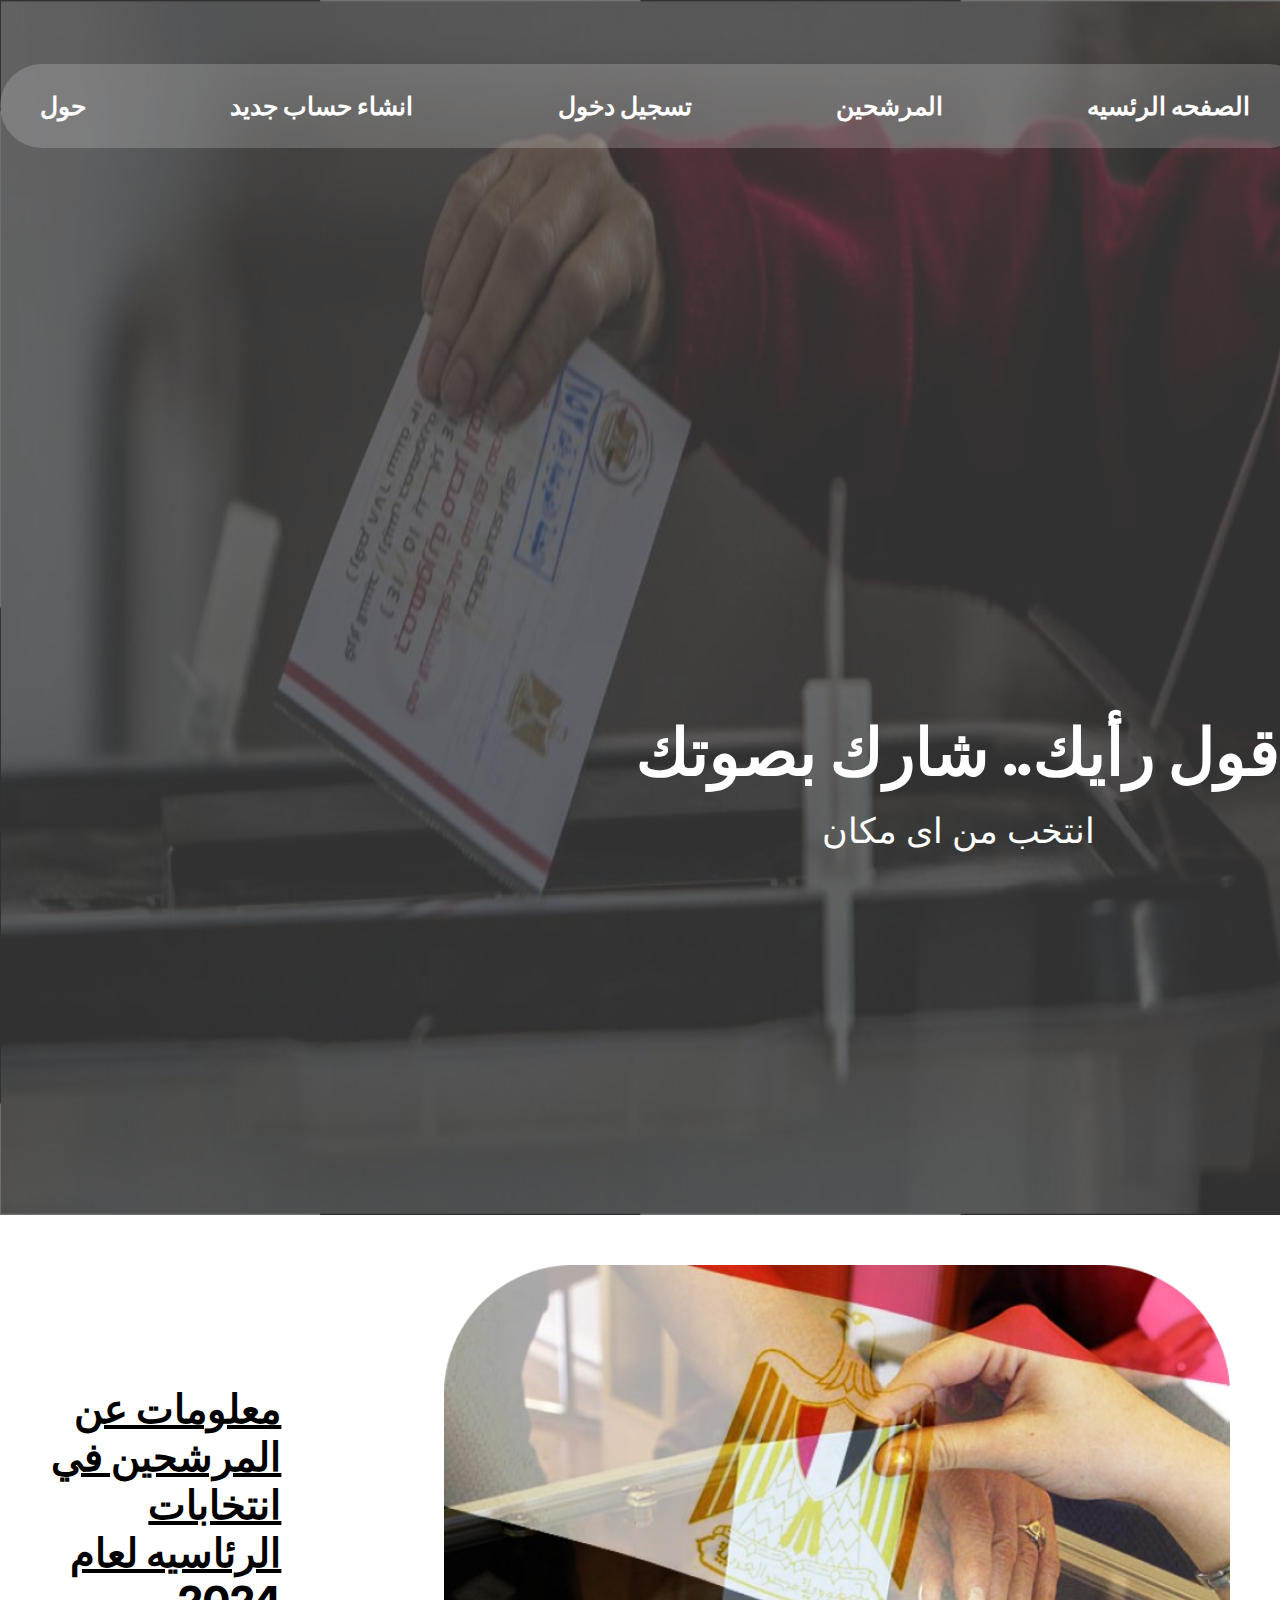
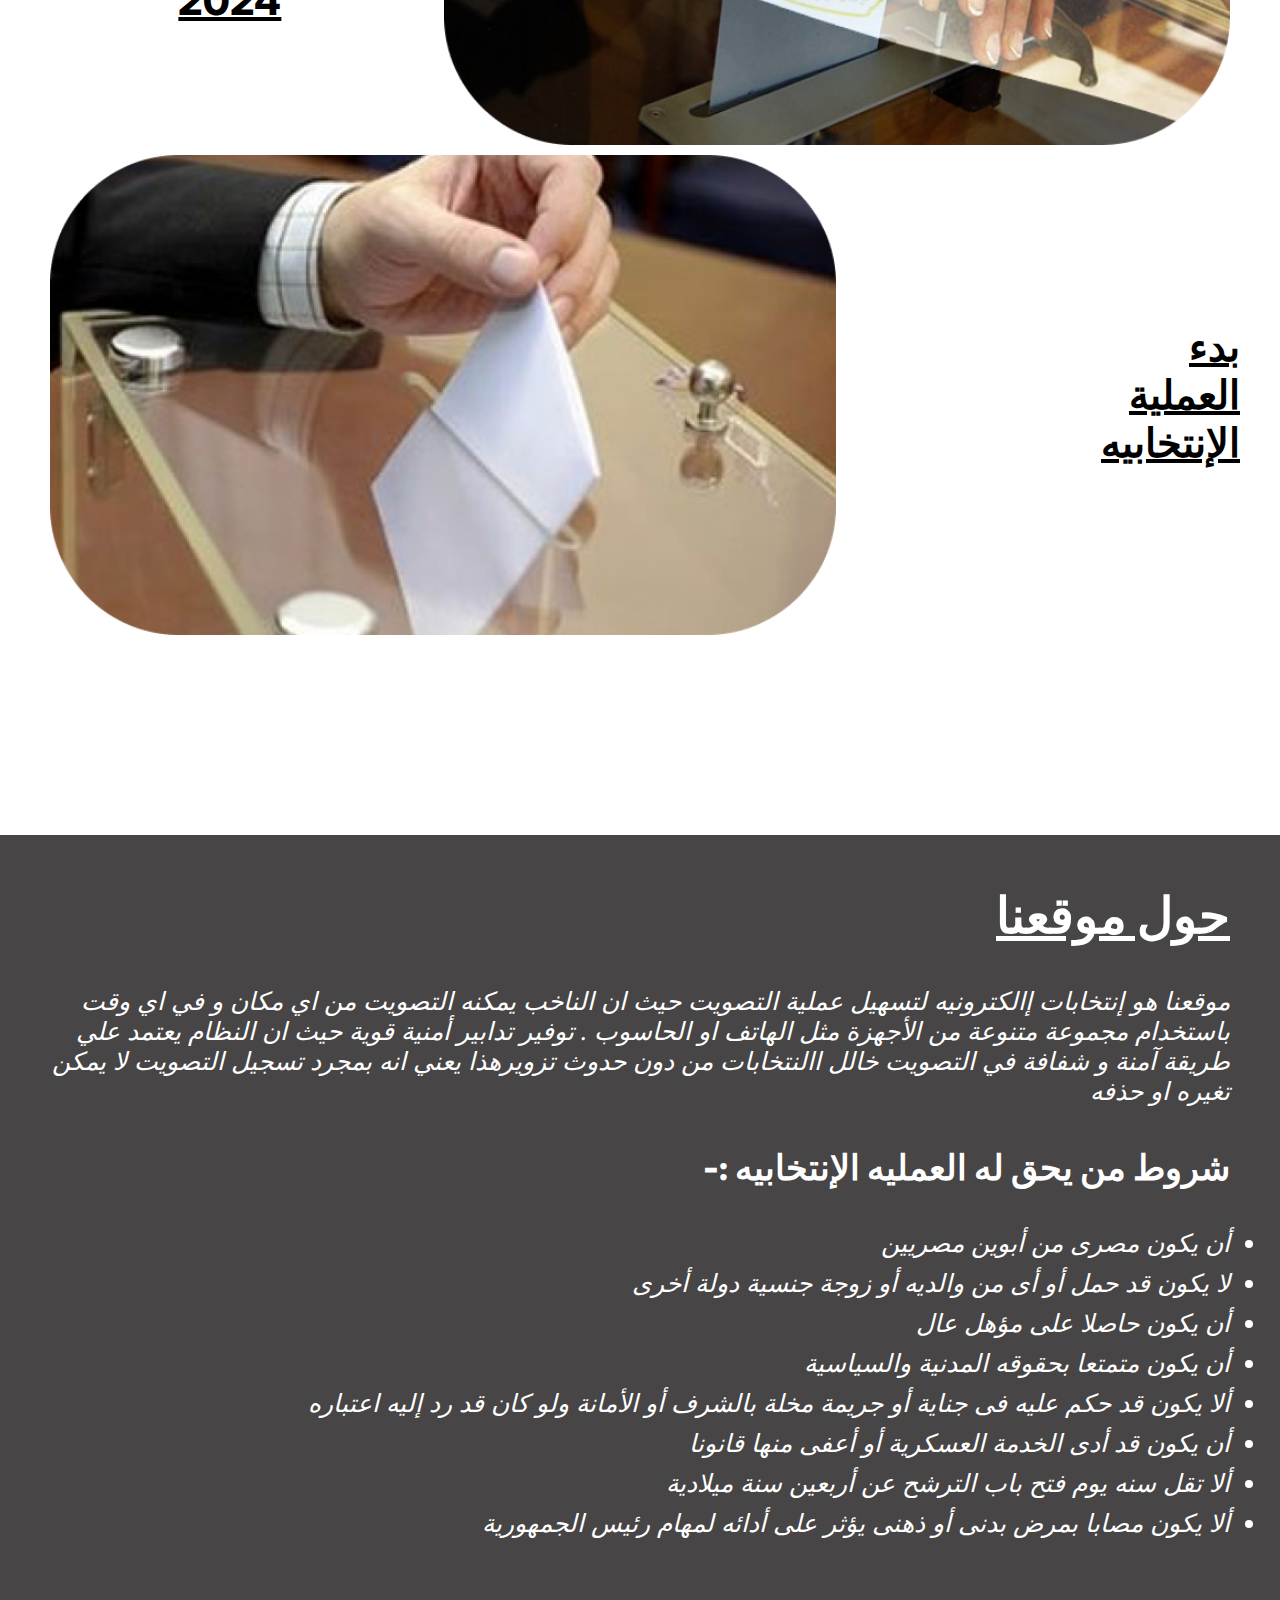
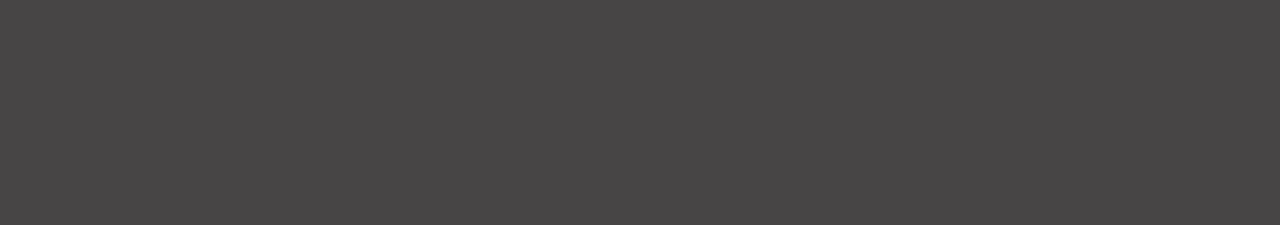
<file: index.html>
<!DOCTYPE html>
<html lang="en">

<head>
    <meta charset="UTF-8">
    <meta name="viewport" content="width=device-width, initial-scale=1.0">
    <title>Main page</title>
    <!-- icon page -->
    <link rel="icon" href="./imgs/iconEgy.png">
    <!-- style sheet  -->
    <link rel="stylesheet" href="./css folder/main.css">
    <!-- google font  -->
    <link rel="preconnect" href="https://fonts.googleapis.com">
    <link rel="preconnect" href="https://fonts.gstatic.com" crossorigin>
    <link href="https://fonts.googleapis.com/css2?family=Inter:wght@100..900&display=swap" rel="stylesheet">
    <!-- font awesome -->
    <link rel="stylesheet" href="https://cdnjs.cloudflare.com/ajax/libs/font-awesome/6.5.1/css/all.min.css"
        integrity="sha512-DTOQO9RWCH3ppGqcWaEA1BIZOC6xxalwEsw9c2QQeAIftl+Vegovlnee1c9QX4TctnWMn13TZye+giMm8e2LwA=="
        crossorigin="anonymous" referrerpolicy="no-referrer" />
</head>

<body>
    <div class="container">
        <i class="fa-solid fa-bars menu" style="top:20px; right:-20px;"></i>
        <div class="content">
            <div class="header">
                <ul>
                    <li><a href="#fotter">حول</a></li>
                    <li><a href="./createAcc.html">انشاء حساب جديد</a></li>
                                <li><a href="./login.html">تسجيل دخول</a></li>
                    <li><a href="#info">المرشحين</a></li>
                    <li><a href="#">الصفحه الرئسيه</a></li>
                </ul>
            </div>
            <div class="text">
                <h1> قول رأيك.. شارك بصوتك</h1>
                <p>انتخب من اى مكان </p>
            </div>
        </div>
    </div>
    <div class="container2" id="info">
        <div class="content2">
            <div class="half1">
                <a href="./info.html">معلومات عن المرشحين في انتخابات الرئاسيه لعام 2024</a>
                <img src="./imgs/half1.png" alt="">
            </div>
            <div class="half2">
                <img src="./imgs/half2.png" alt="">
                <a href="./election.html">بدء العملية الإنتخابيه </a>
            </div>
        </div>
    </div>
    <div class="container3" id="fotter">
        <div class="text1">
            <h1>حول موقعنا</h1>
            <p>موقعنا هو إنتخابات إالكترونيه لتسهيل عملية التصويت حيث ان الناخب يمكنه التصويت من اي مكان و في اي وقت باستخدام مجموعة متنوعة من الأجهزة  مثل الهاتف او الحاسوب .
                توفير تدابير أمنية قوية حيث ان النظام يعتمد علي طريقة آمنة و شفافة في التصويت خالل االنتخابات من دون حدوث تزويرهذا يعني انه بمجرد تسجيل التصويت لا يمكن تغيره او حذفه  </p>
            </div>
            <div class="text2">
                <h1> شروط من يحق له العمليه الإنتخابيه :-</h1>
                <ul>
                    <li>أن يكون مصرى من أبوين مصريين</li>
                    <li>لا يكون قد حمل أو أى من والديه أو زوجة جنسية دولة أخرى</li>
                    <li> أن يكون حاصلا على مؤهل عال</li>
                    <li>أن يكون متمتعا بحقوقه المدنية والسياسية</li>
                    <li>ألا يكون قد حكم عليه فى جناية أو جريمة مخلة بالشرف أو الأمانة ولو كان قد رد إليه اعتباره</li>
                    <li> أن يكون قد أدى الخدمة العسكرية أو أعفى منها قانونا</li>
                    <li> ألا تقل سنه يوم فتح باب الترشح عن أربعين سنة ميلادية</li>
                    <li> ألا يكون مصابا بمرض بدنى أو ذهنى يؤثر على أدائه لمهام رئيس الجمهورية</li>
                </ul>
            </div>
    </div>
    <script src="./js folder/main.js"></script>
</body>

</html>
</file>
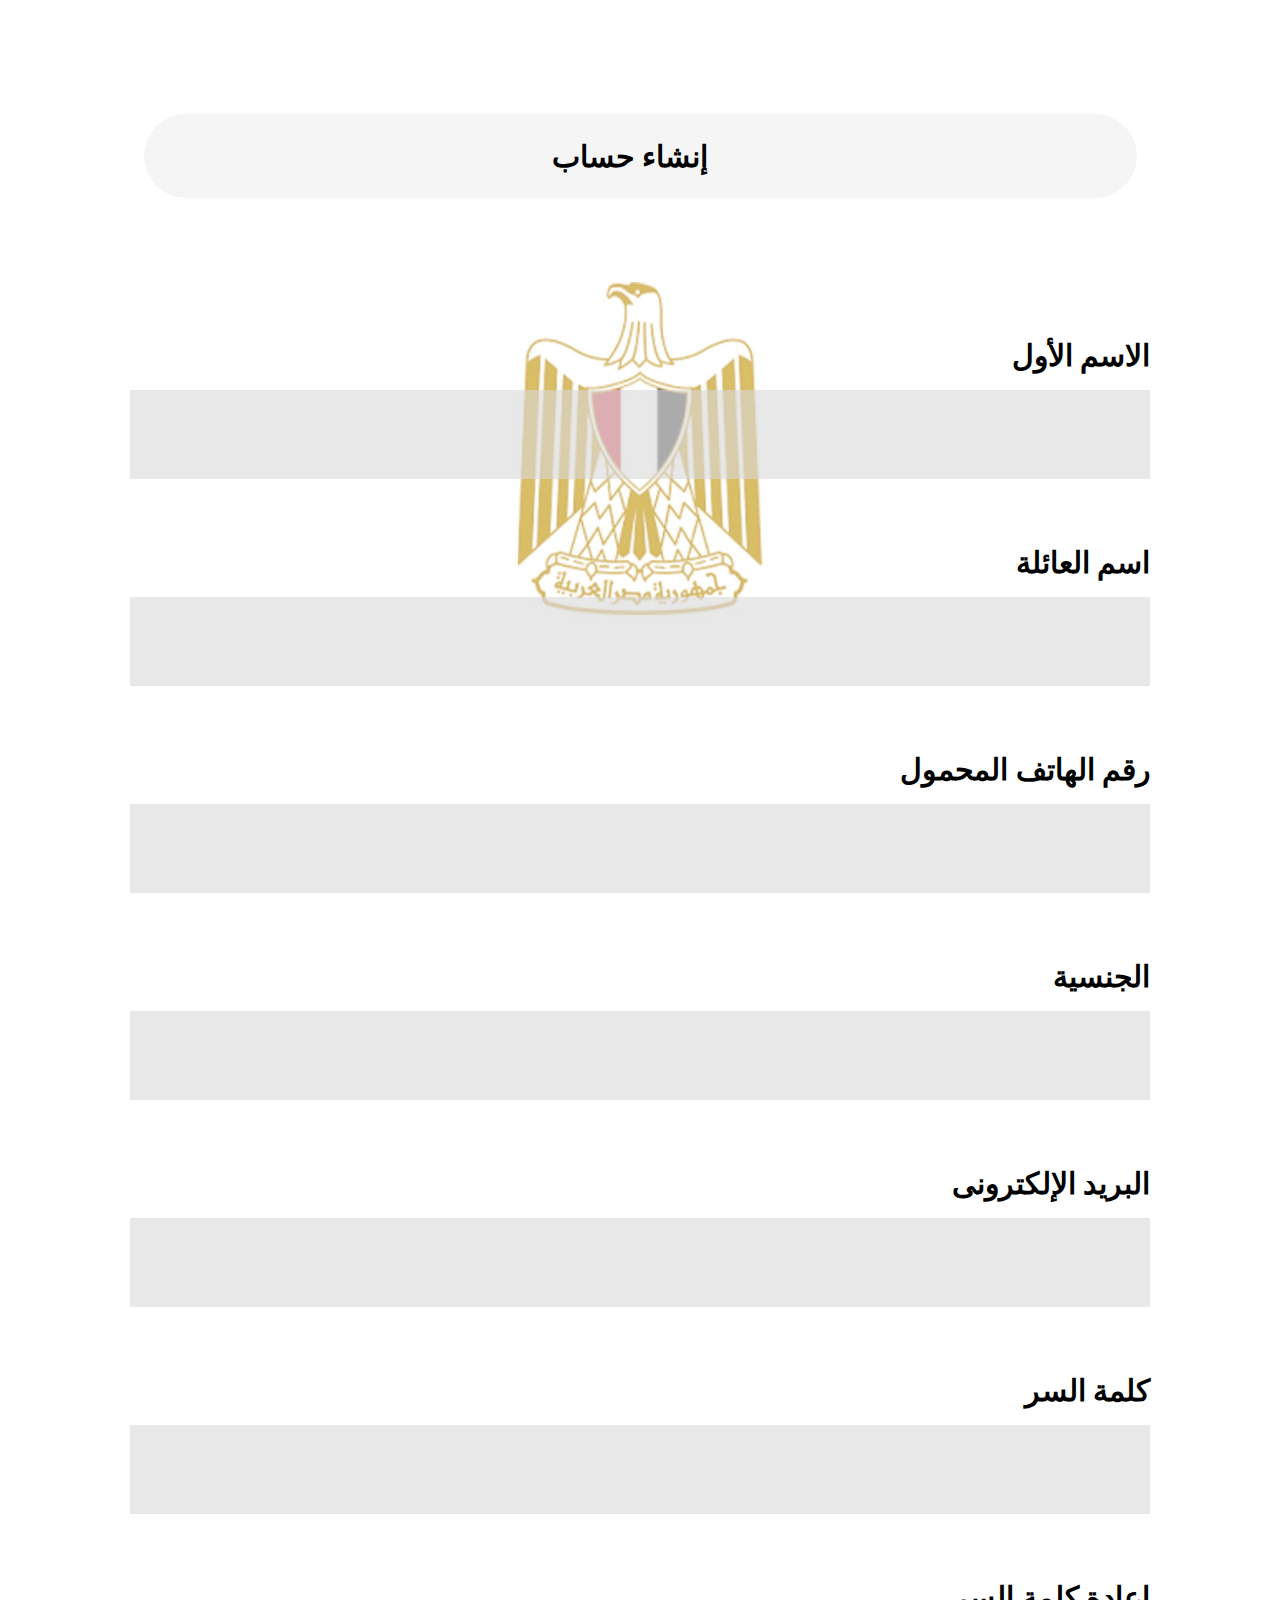
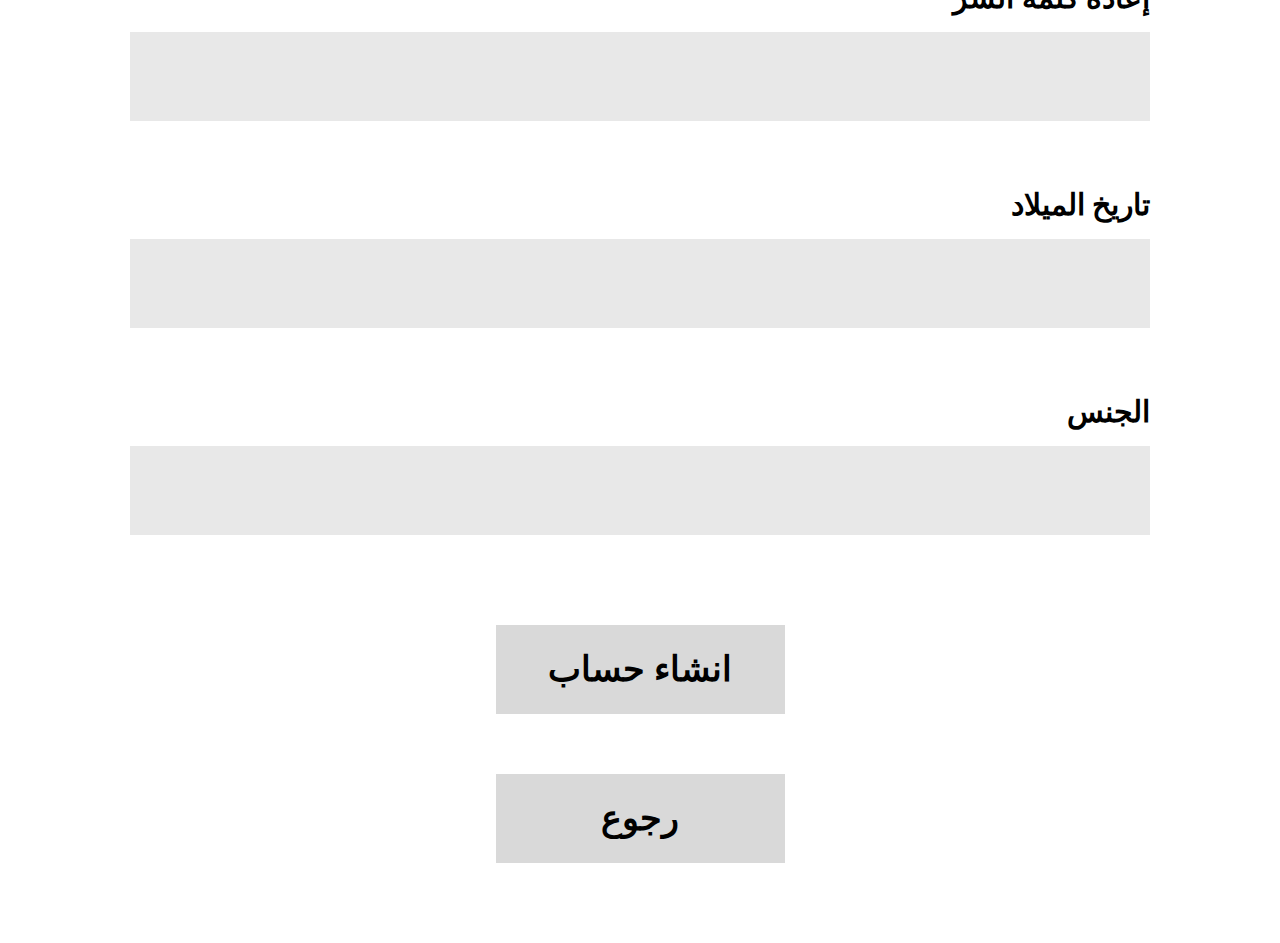
<file: createAcc.html>
<!DOCTYPE html>
<html lang="en">
<head>
    <meta charset="UTF-8">
    <meta name="viewport" content="width=device-width, initial-scale=1.0">
    <title>create account</title>
    <link rel="stylesheet" href="./css folder/createAcc.css">
</head>
<body>
    <div class="container">
        <div class="main-text">    
            <h1>إنشاء حساب</h1>
        </div>
        <form action="/dashboard" method="post">
            <div class="frist-name input ">
                <label>الاسم الأول </label>
                <input type="text">
            </div>
            <div class="family-name input">
                <label>اسم العائلة</label>
                <input type="text" required>
            </div>
            <div class="phone-number input">
                <label>رقم الهاتف المحمول</label>
                <input type="text" required>
            </div>
            <div class="gender1 input">
                <label>الجنسية</label>
                <input type="text" required>
            </div>
            <div class="email input">
                <label>البريد الإلكترونى </label>
                <input type="email" required>
            </div>
            <div class="password input">
                <label>كلمة السر</label>
                <input type="text" required>
            </div>
            <div class="password-repeat input">
                <label>إعادة كلمة السر</label>
                <input type="password" required>
            </div>
            <div class="DOB input">
                <label> تاريخ الميلاد </label>
                <input type="text" required>
            </div>
            <div class="gender2 input">
                <label> الجنس </label>
                <input type="text "required>
            </div>
            <div class="create-acc">
                <button class="back create"><a href="./login.html">انشاء حساب</a></button>
                <button class="back"><a href="./index.html">رجوع</a></button>
            </div>
        </form>
        <div>
        </div>
        </div>
        <script src="./js folder/create.js"></script>
</body>
</html>
</file>
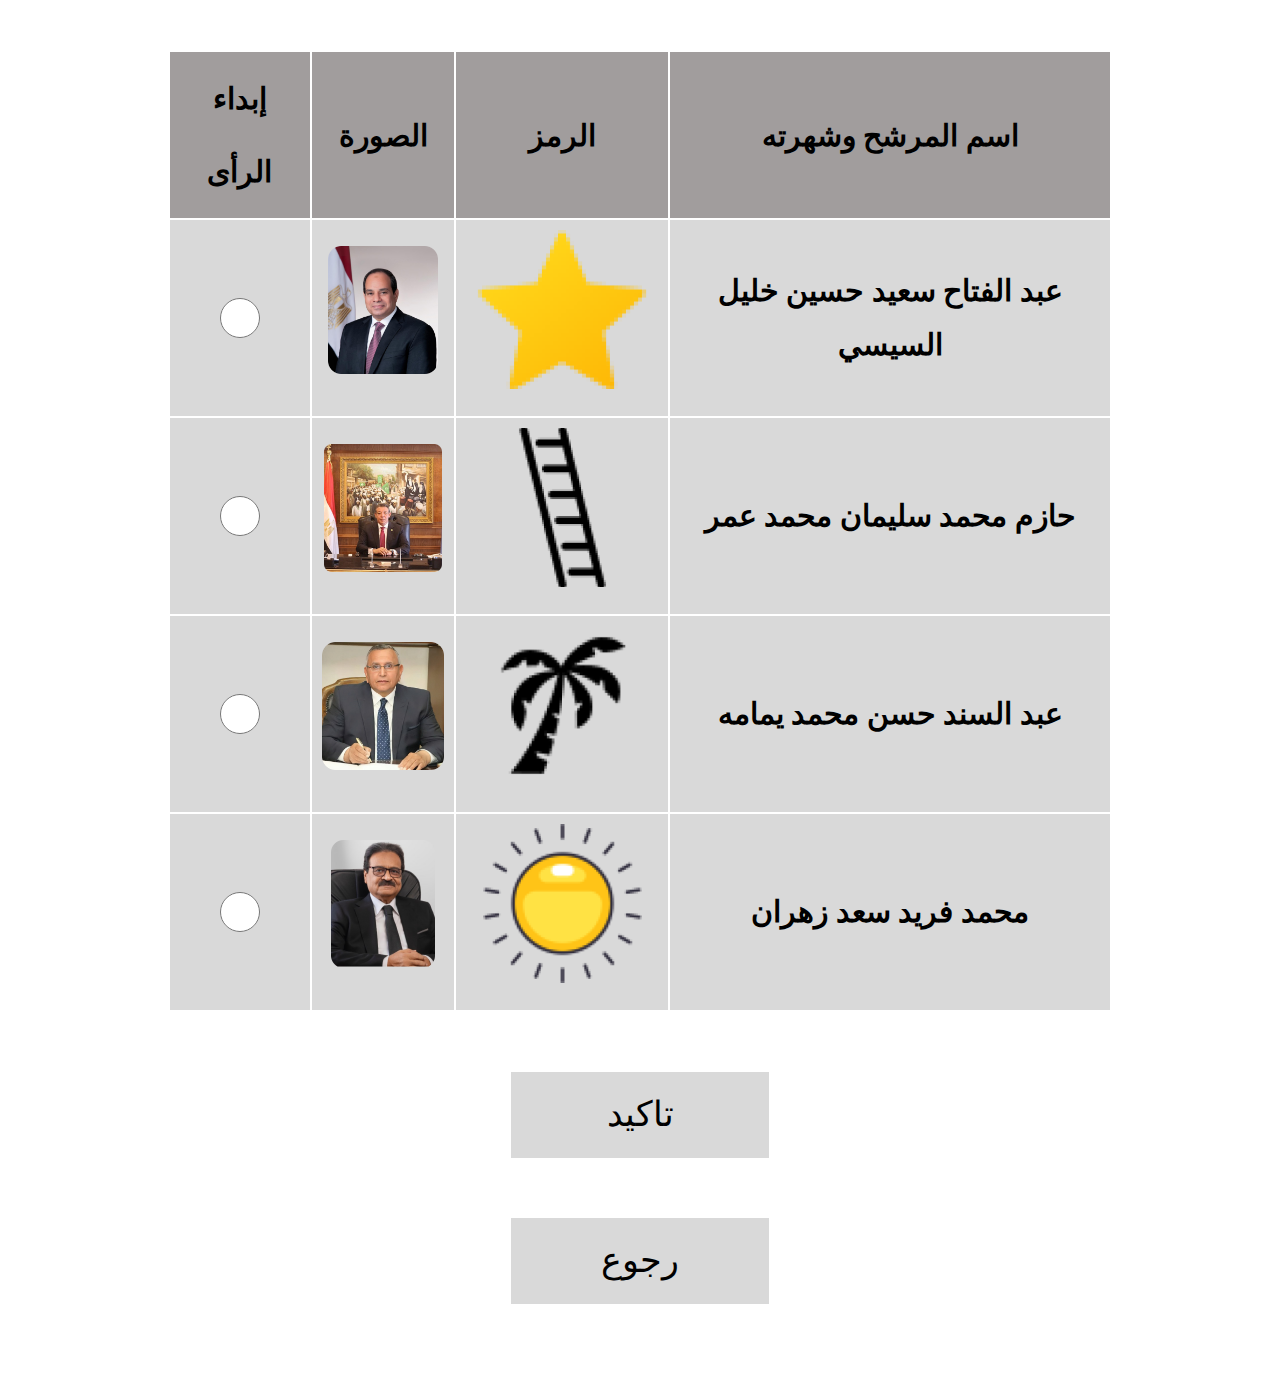
<file: election.html>
<!DOCTYPE html>
<html lang="en">
<head>
    <meta charset="UTF-8">
    <meta name="viewport" content="width=device-width, initial-scale=1.0">
    <title>Election</title>
    <link rel="stylesheet" href="./css folder/election.css">    
        <!-- font awesome -->
        <link rel="stylesheet" href="https://cdnjs.cloudflare.com/ajax/libs/font-awesome/6.5.1/css/all.min.css"
        integrity="sha512-DTOQO9RWCH3ppGqcWaEA1BIZOC6xxalwEsw9c2QQeAIftl+Vegovlnee1c9QX4TctnWMn13TZye+giMm8e2LwA=="
        crossorigin="anonymous" referrerpolicy="no-referrer" />
</head>
<body>
    <div class="container">
        <table>
            <thead>
                <tr>
                <td>إبداء الرأى</td>
                <td class="show">الصورة</td>
                <td class="show">الرمز</td>
                <td>اسم المرشح وشهرته </td>
            </tr>
        </thead>
        <tbody>
            <tr>
                <td><input type="radio" name="a" class="a1" value="1" ></td>
                <td class="show"><img src="./imgs/sisi2.png" alt="" class="preson"></td>
                <td class="show"><img src="./imgs/star.png" alt="" class="icon"></td>
                <td>عبد الفتاح سعيد حسين خليل السيسي</td>
            </tr>
            <tr>
                <td><input type="radio" name="a" class="a2" value="2" ></td>
                <td class="show"><img src="./imgs/hazem2.png" alt="" class="preson"></td>
                <td class="show"><img src="./imgs/stair.png" alt=""class="icon"></td>
                <td>حازم  محمد سليمان محمد عمر</td>
            </tr>
            <tr>
                <td><input type="radio" name="a" class="a3" value="3"></td>
                <td class="show"><img src="./imgs/yamama.png" alt="" class="preson"></td>
                <td class="show"><img src="./imgs/palm.png" alt=""class="icon"></td>
                <td> عبد السند حسن محمد يمامه</td>
            </tr>
            <tr>
                <td><input type="radio" name="a" class="a4" value="4"></td>
                <td class="show"><img src="./imgs/mohamed.png" alt="" class="preson"></td>
                <td class="show"><img src="./imgs/sun.png" alt="" class="icon"></td>
                <td> محمد فريد سعد زهران</td>
            </tr>
        </tbody>
    </table>
    <!-- <div class="create-acc1" id="confirm">
        <button><a href="./sendMassege.html">تاكيد</a></button>
     </div> -->
     <div class="create-acc" >
        <button class="back create" id="create"><a id ="send" href="/sendMassege.html" >تاكيد</a></button>
        <button class="back"><a href="./index.html">رجوع</a></button>
    </div>
    <div >
    </div>
</div>
<script src="./js folder/chechbox.js"></script>
</body>
</html>
</file>
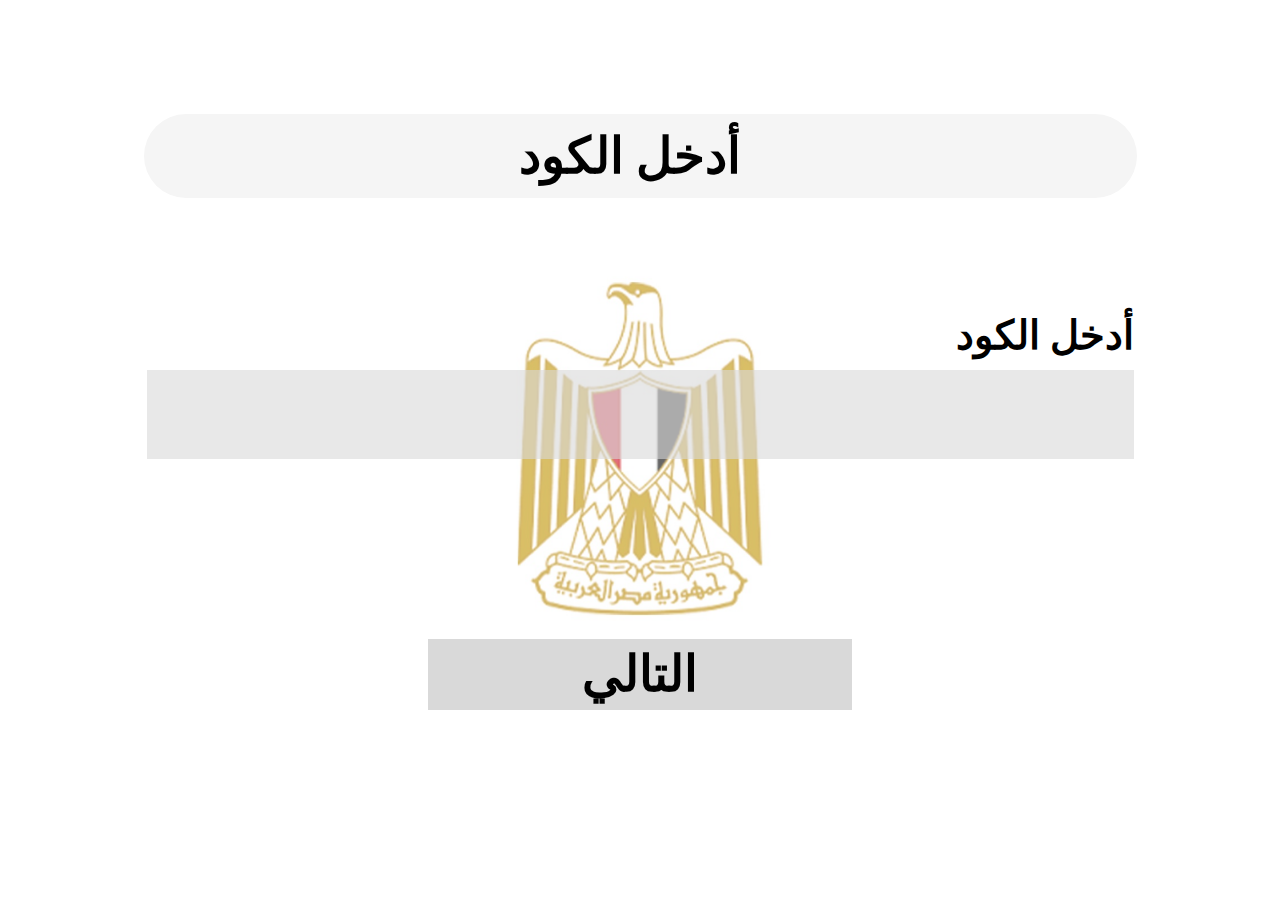
<file: getCode.html>
<!DOCTYPE html>
<html lang="en">
<head>
    <meta charset="UTF-8">
    <meta name="viewport" content="width=device-width, initial-scale=1.0">
    <title>get phone number</title>
    <link rel="stylesheet" href="./css folder/getPhoneNumber.css">
</head>
<body>
    <div class="container">
        <div class="main-text">    
            <h1> أدخل الكود</h1>
        </div>
        <form action="">
            <div class="phone-number input">
                <label>  أدخل الكود</label>
                <input type="text"required>
            </div>
            <div class="login-btn">
                <button><a href="./newPassword.html"> التالي</a></button>
            </div>
        </form>
    </div>
</body>
</html>
</file>
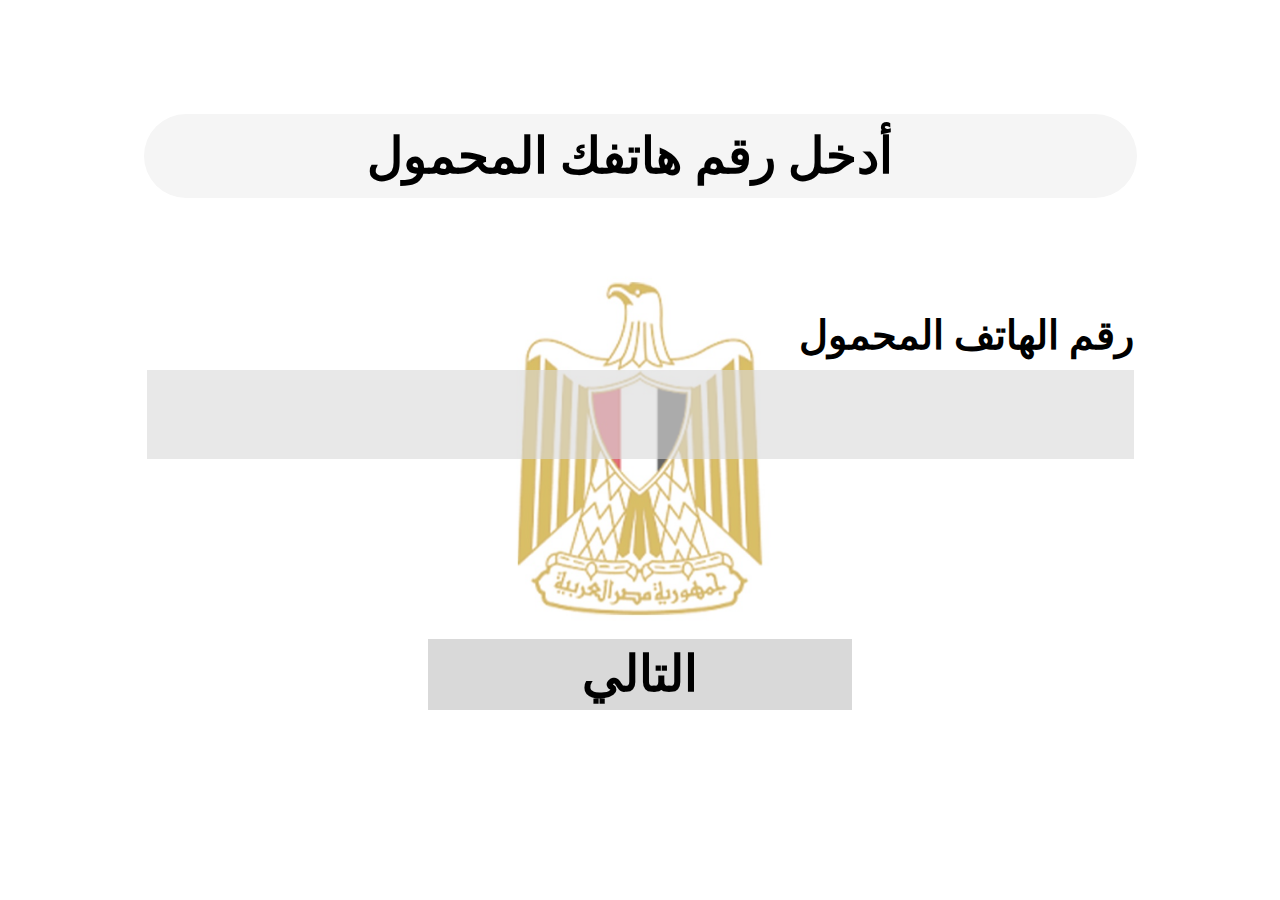
<file: getPhoneNumber.html>
<!DOCTYPE html>
<html lang="en">
<head>
    <meta charset="UTF-8">
    <meta name="viewport" content="width=device-width, initial-scale=1.0">
    <title>get phone number</title>
    <link rel="stylesheet" href="./css folder/getPhoneNumber.css">
</head>
<body>
    <div class="container">
        <div class="main-text">    
            <h1>أدخل رقم هاتفك المحمول</h1>
        </div>
        <form action="">
            <div class="phone-number input">
                <label>رقم الهاتف المحمول</label>
                <input type="text" required>
            </div>
            <div class="login-btn">
                <button><a href="./getCode.html"> التالي</a></button>
            </div>
        </form>
    </div>
</body>
</html>
</file>
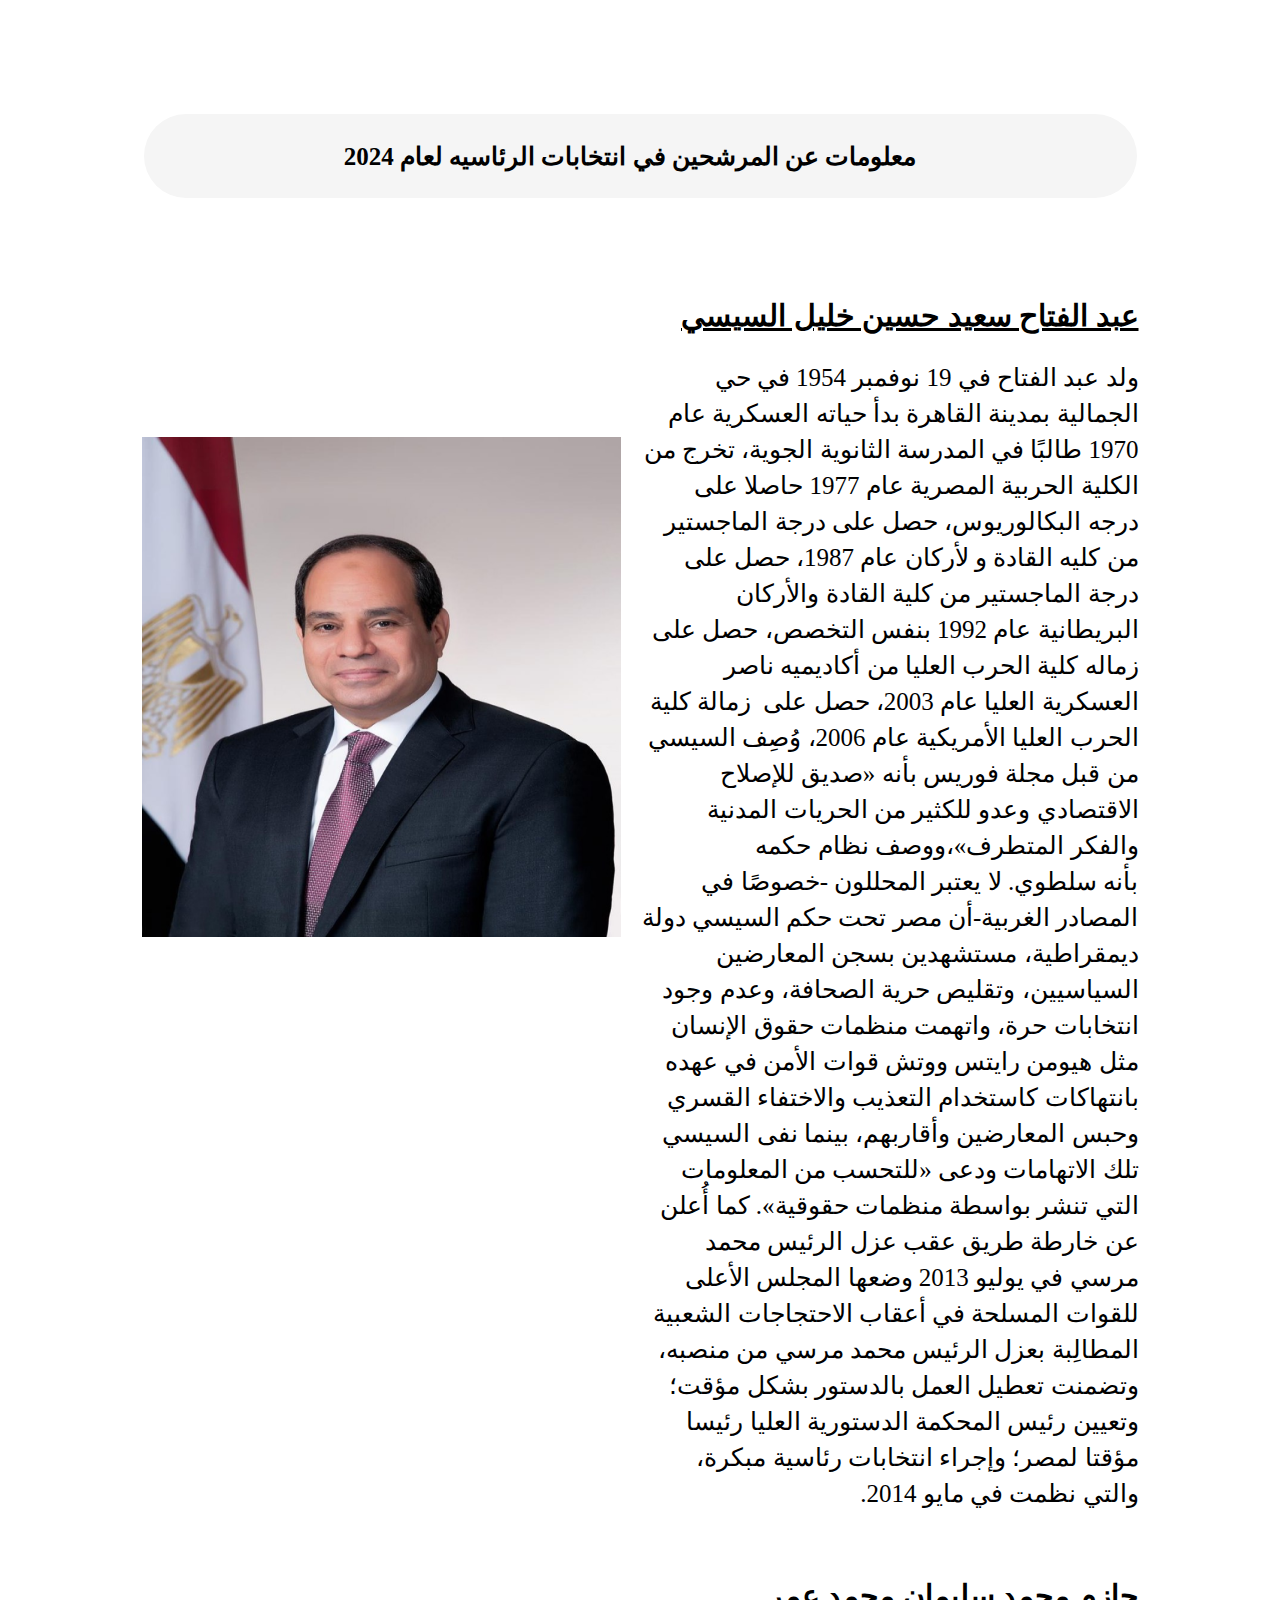
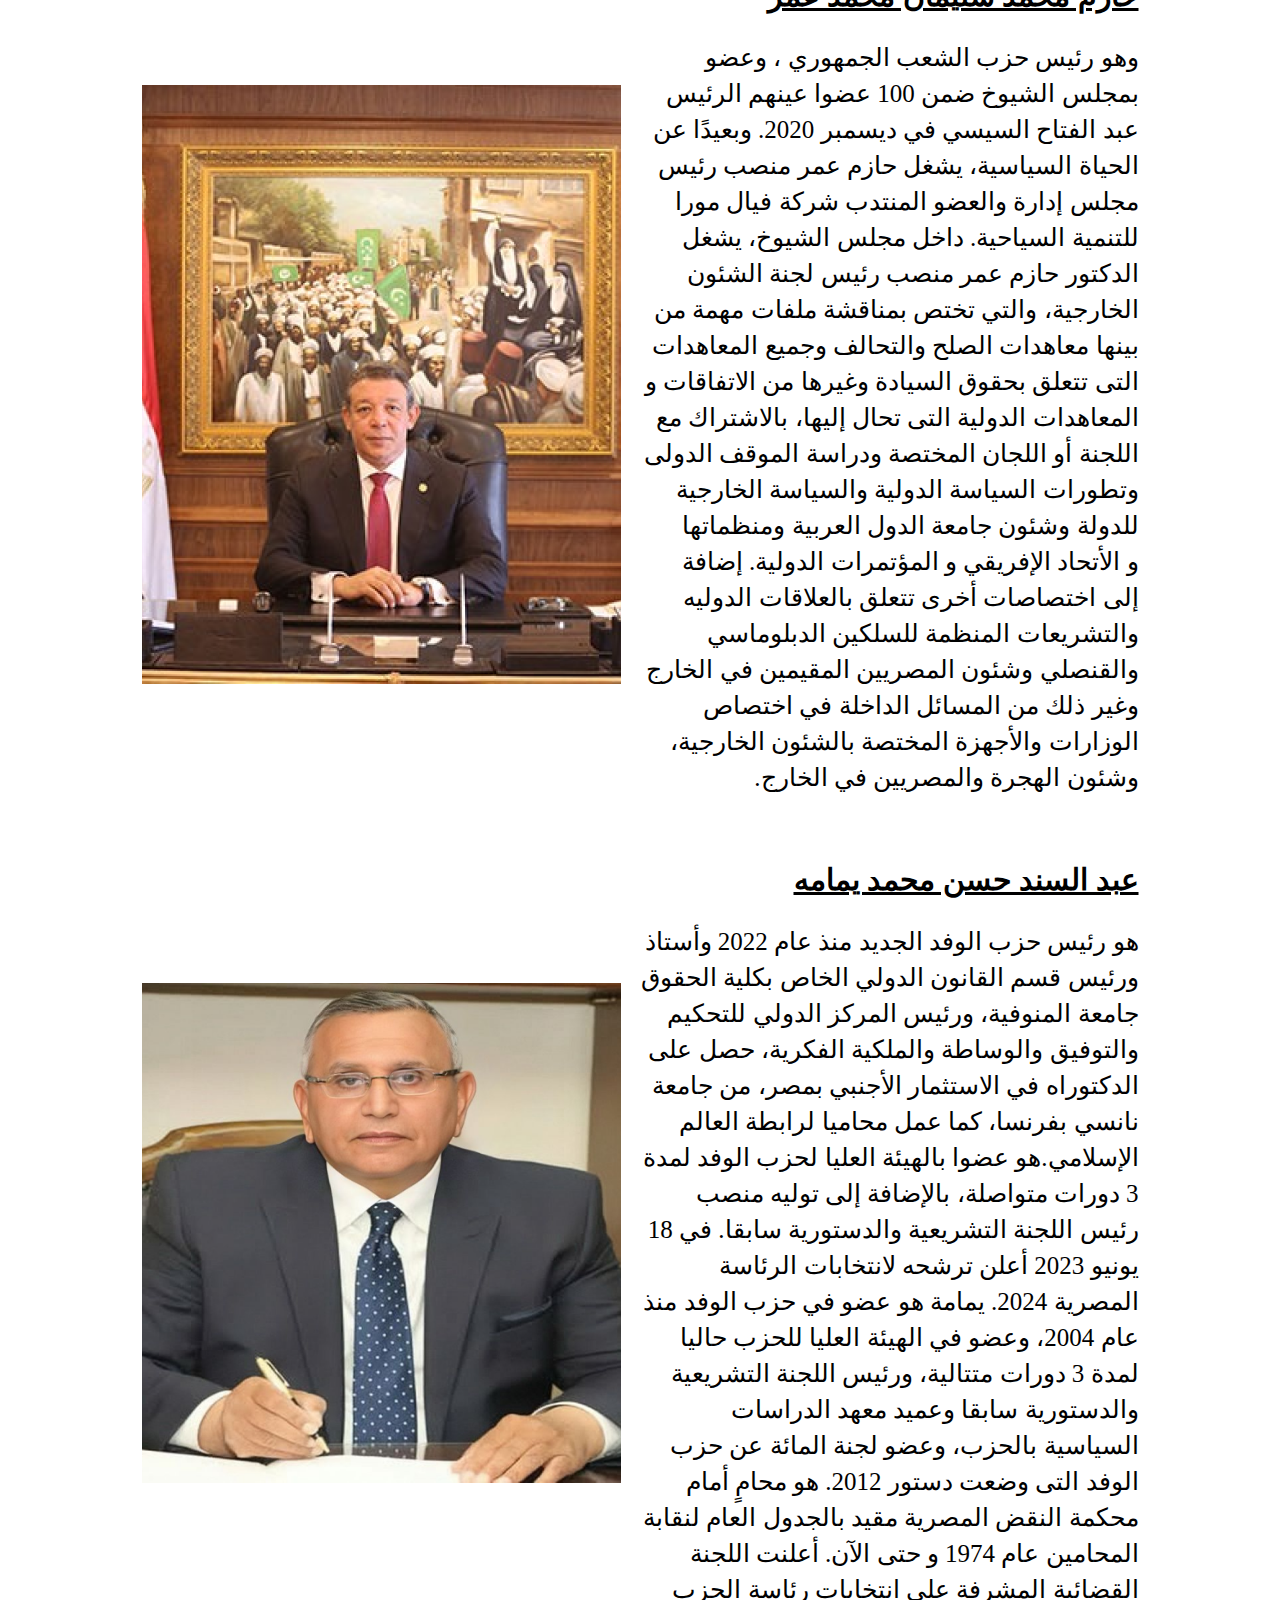
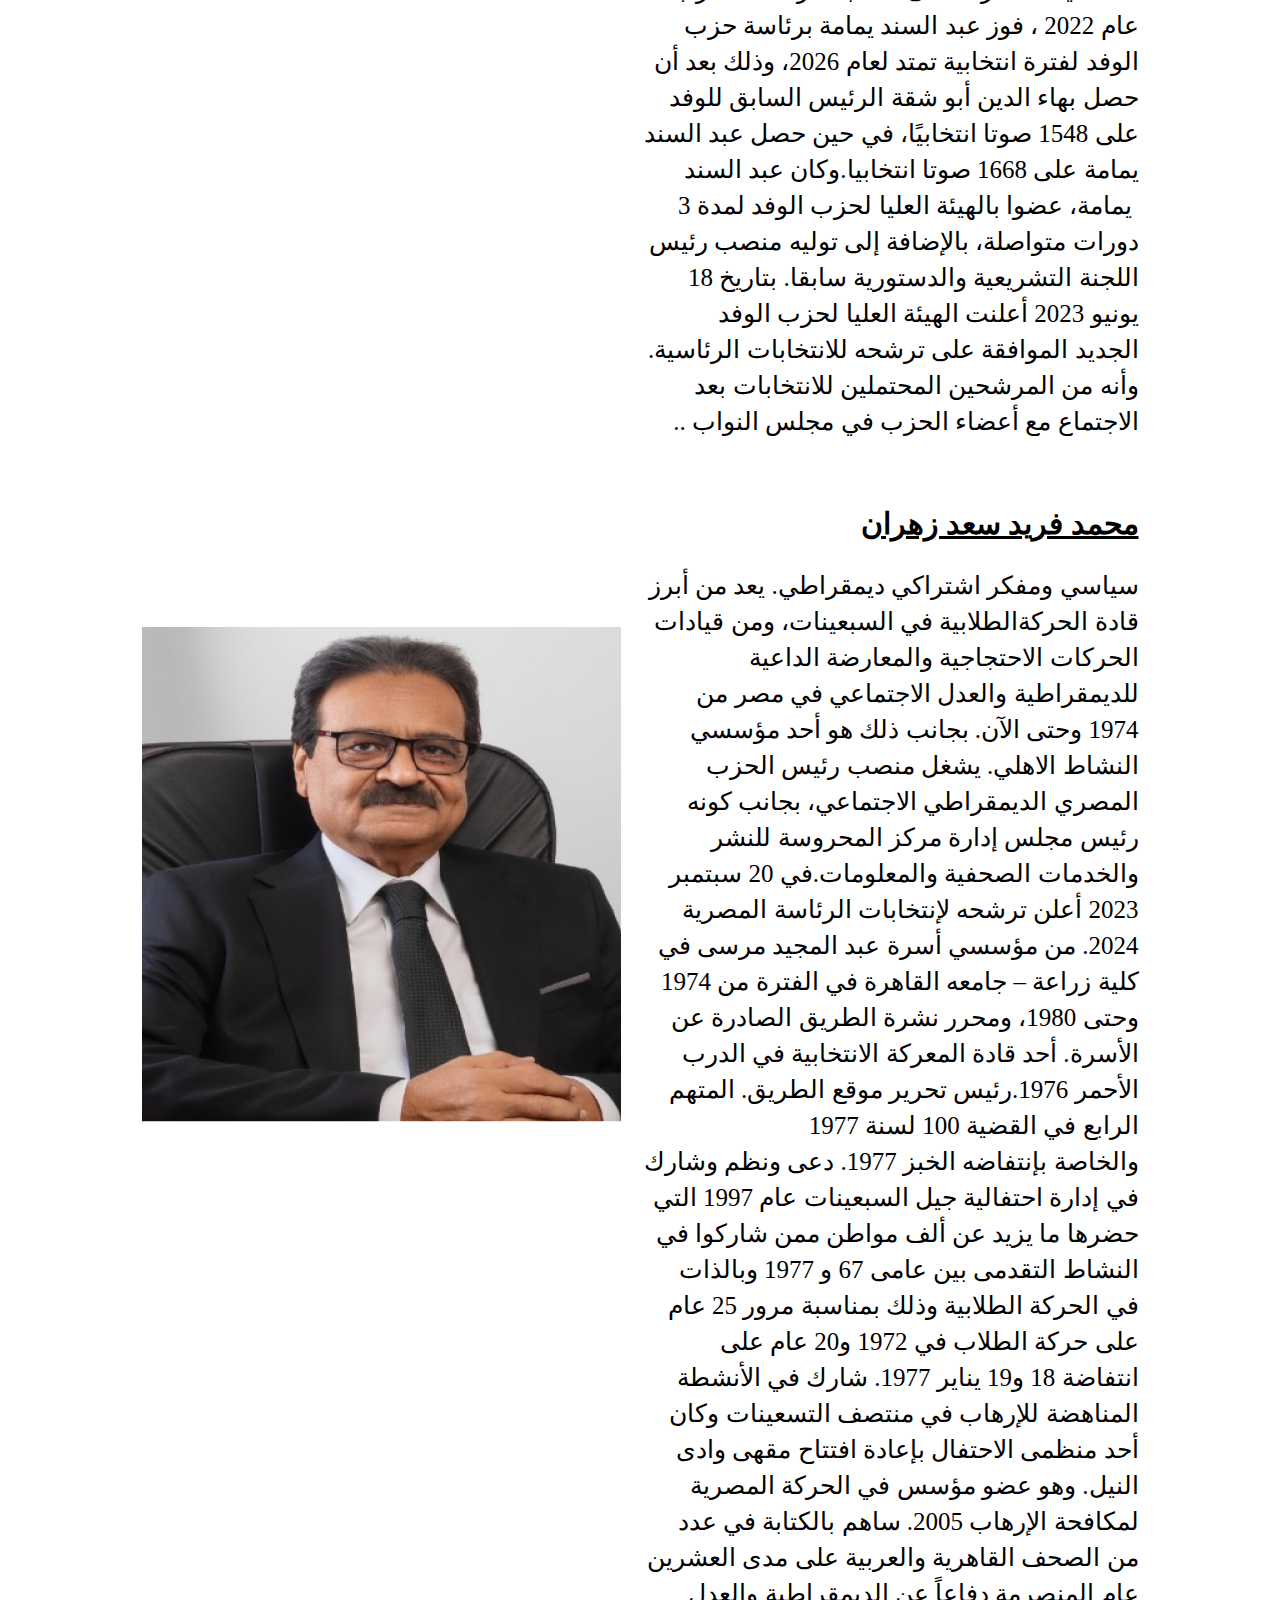
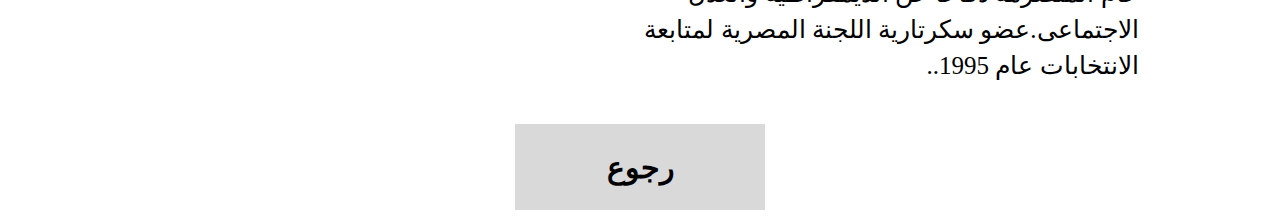
<file: info.html>
<!DOCTYPE html>
<html lang="en">
<head>
    <meta charset="UTF-8">
    <meta name="viewport" content="width=device-width, initial-scale=1.0">
    <title>information</title>
    <link rel="stylesheet" href="./css folder/info.css">
</head>
<body>
    <div class="container">
        <div class="main-text">
            <h1>معلومات عن المرشحين في انتخابات الرئاسيه لعام  2024</h1>
        </div>
        <ul>
            <li>
                <div class="text">
                    <h1>عبد الفتاح سعيد حسين خليل السيسي</h1>
                    <p>ولد عبد الفتاح في 19 نوفمبر 1954 في حي الجمالية بمدينة القاهرة
                        بدأ حياته العسكرية عام 1970 طالبًا في المدرسة الثانوية الجوية،
                        تخرج من الكلية الحربية المصرية عام 1977 حاصلا على درجه البكالوريوس، حصل على درجة الماجستير من كليه القادة و لأركان
                        عام 1987، حصل على درجة الماجستير من كلية القادة والأركان البريطانية عام 1992 بنفس التخصص، حصل على زماله كلية الحرب العليا من أكاديميه ناصر العسكرية العليا عام 2003، حصل على  زمالة كلية الحرب العليا الأمريكية عام 2006، وُصِف السيسي من قبل مجلة فوريس بأنه «صديق للإصلاح الاقتصادي وعدو للكثير من الحريات المدنية والفكر المتطرف»،ووصف نظام حكمه بأنه سلطوي. لا يعتبر المحللون -خصوصًا في المصادر الغربية-أن مصر تحت حكم السيسي دولة ديمقراطية، مستشهدين بسجن المعارضين السياسيين، وتقليص حرية الصحافة، وعدم وجود انتخابات حرة، واتهمت منظمات حقوق الإنسان مثل هيومن رايتس ووتش قوات الأمن في عهده بانتهاكات كاستخدام التعذيب والاختفاء القسري وحبس المعارضين وأقاربهم، بينما نفى السيسي تلك الاتهامات ودعى «للتحسب من المعلومات التي تنشر بواسطة منظمات حقوقية». كما أُعلن عن خارطة طريق عقب عزل الرئيس محمد مرسي في يوليو 2013 وضعها المجلس الأعلى للقوات المسلحة في أعقاب الاحتجاجات الشعبية المطالِبة بعزل الرئيس محمد مرسي من منصبه، وتضمنت تعطيل العمل بالدستور بشكل مؤقت؛ وتعيين رئيس المحكمة الدستورية العليا رئيسا مؤقتا لمصر؛ وإجراء انتخابات رئاسية مبكرة، والتي نظمت في مايو 2014.
                    </p>
                </div>
                <img src="./imgs/sisi.png" class="abd-el-fatah" alt="">
                </li>
            <li>
                <div class="text">
                    <h1>حازم  محمد سليمان محمد عمر</h1>
                    <p>وهو رئيس حزب الشعب الجمهوري ، وعضو بمجلس الشيوخ ضمن 100 عضوا عينهم الرئيس عبد الفتاح السيسي في ديسمبر 2020. وبعيدًا عن الحياة السياسية، يشغل حازم عمر منصب رئيس مجلس إدارة والعضو المنتدب شركة فيال مورا للتنمية السياحية. داخل مجلس الشيوخ، يشغل الدكتور حازم عمر منصب رئيس لجنة الشئون الخارجية، والتي تختص بمناقشة ملفات مهمة من بينها معاهدات الصلح والتحالف وجميع المعاهدات التى تتعلق بحقوق السيادة وغيرها من الاتفاقات و المعاهدات الدولية التى تحال إليها، بالاشتراك مع اللجنة أو اللجان المختصة ودراسة الموقف الدولى وتطورات السياسة الدولية والسياسة الخارجية للدولة وشئون جامعة الدول العربية ومنظماتها و الأتحاد الإفريقي و المؤتمرات الدولية. إضافة إلى اختصاصات أخرى تتعلق بالعلاقات الدوليه والتشريعات المنظمة للسلكين الدبلوماسي والقنصلي وشئون المصريين المقيمين في الخارج وغير ذلك من المسائل الداخلة في اختصاص الوزارات والأجهزة المختصة بالشئون الخارجية، وشئون الهجرة والمصريين في الخارج.
                    </p>
                </div>
                <img src="./imgs/image 3.png" class="haazem" alt="">
                </li>
            <li>
                <div class="text">
                    <h1>عبد السند حسن محمد يمامه</h1>
                    <p>هو رئيس حزب الوفد الجديد منذ عام 2022 وأستاذ ورئيس قسم القانون الدولي الخاص بكلية الحقوق جامعة المنوفية، ورئيس المركز الدولي للتحكيم والتوفيق والوساطة والملكية الفكرية، حصل على الدكتوراه في الاستثمار الأجنبي بمصر، من جامعة نانسي بفرنسا، كما عمل محاميا لرابطة العالم الإسلامي.هو عضوا بالهيئة العليا لحزب الوفد لمدة 3 دورات متواصلة، بالإضافة إلى توليه منصب رئيس اللجنة التشريعية والدستورية سابقا. في 18 يونيو 2023 أعلن ترشحه لانتخابات الرئاسة المصرية 2024. يمامة هو عضو في حزب الوفد منذ عام 2004، وعضو في الهيئة العليا للحزب حاليا لمدة 3 دورات متتالية، ورئيس اللجنة التشريعية والدستورية سابقا وعميد معهد الدراسات السياسية بالحزب، وعضو لجنة المائة عن حزب الوفد التى وضعت دستور 2012. هو محامٍ أمام محكمة النقض المصرية مقيد بالجدول العام لنقابة المحامين عام 1974 و حتى الآن. أعلنت اللجنة القضائية المشرفة على انتخابات رئاسة الحزب عام 2022 ، فوز عبد السند يمامة برئاسة حزب الوفد لفترة انتخابية تمتد لعام 2026، وذلك بعد أن حصل بهاء الدين أبو شقة الرئيس السابق للوفد على 1548 صوتا انتخابيًا، في حين حصل عبد السند يمامة على 1668 صوتا  انتخابيا.وكان عبد السند  يمامة، عضوا بالهيئة العليا لحزب الوفد لمدة 3 دورات متواصلة، بالإضافة إلى توليه منصب رئيس اللجنة التشريعية والدستورية سابقا. بتاريخ 18 يونيو 2023 أعلنت الهيئة العليا لحزب الوفد الجديد الموافقة على ترشحه للانتخابات الرئاسية. وأنه من المرشحين المحتملين للانتخابات بعد الاجتماع مع أعضاء الحزب في مجلس النواب ..
                    </p>
                </div>
                <img src="./imgs/image 4.png" class="abd-elsand" alt="">
                </li>
            <li>
                <div class="text">
                    <h1>محمد فريد سعد زهران</h1>
                    <p>سياسي ومفكر اشتراكي ديمقراطي. يعد من أبرز قادة الحركةالطلابية في السبعينات، ومن قيادات الحركات الاحتجاجية والمعارضة الداعية للديمقراطية والعدل الاجتماعي في مصر من 1974 وحتى الآن. بجانب ذلك هو أحد مؤسسي النشاط الاهلي. يشغل منصب رئيس الحزب المصري الديمقراطي الاجتماعي، بجانب كونه رئيس مجلس إدارة مركز المحروسة للنشر والخدمات الصحفية والمعلومات.في 20 سبتمبر 2023 أعلن ترشحه لإنتخابات الرئاسة المصرية 2024. من مؤسسي أسرة عبد المجيد مرسى في كلية زراعة – جامعه القاهرة في الفترة من 1974 وحتى 1980، ومحرر نشرة الطريق الصادرة عن الأسرة. أحد قادة المعركة الانتخابية في الدرب الأحمر 1976.رئيس تحرير موقع الطريق. المتهم الرابع في القضية 100 لسنة 1977 والخاصة بإنتفاضه الخبز 1977. دعى ونظم وشارك في إدارة احتفالية جيل السبعينات عام 1997 التي حضرها ما يزيد عن ألف مواطن ممن شاركوا في النشاط التقدمى بين عامى 67 و 1977 وبالذات في الحركة الطلابية وذلك بمناسبة مرور 25 عام على حركة الطلاب في 1972 و20 عام على انتفاضة 18 و19 يناير 1977. شارك في الأنشطة المناهضة للإرهاب في منتصف التسعينات وكان أحد منظمى الاحتفال بإعادة افتتاح مقهى وادى النيل. وهو عضو مؤسس في الحركة المصرية لمكافحة الإرهاب 2005. ساهم بالكتابة في عدد من الصحف القاهرية والعربية على مدى العشرين عام المنصرمة دفاعاً عن الديمقراطية والعدل الاجتماعى.عضو سكرتارية اللجنة المصرية لمتابعة الانتخابات عام 1995..
                    </p>
                </div>
                <img src="./imgs/mohamed info.png" class="mohamed" alt="">
                </li>
                <button class="back"><a href="./index.html">رجوع</a></button>
            </ul>
            
            
    </div>
</body>
</html>
</file>
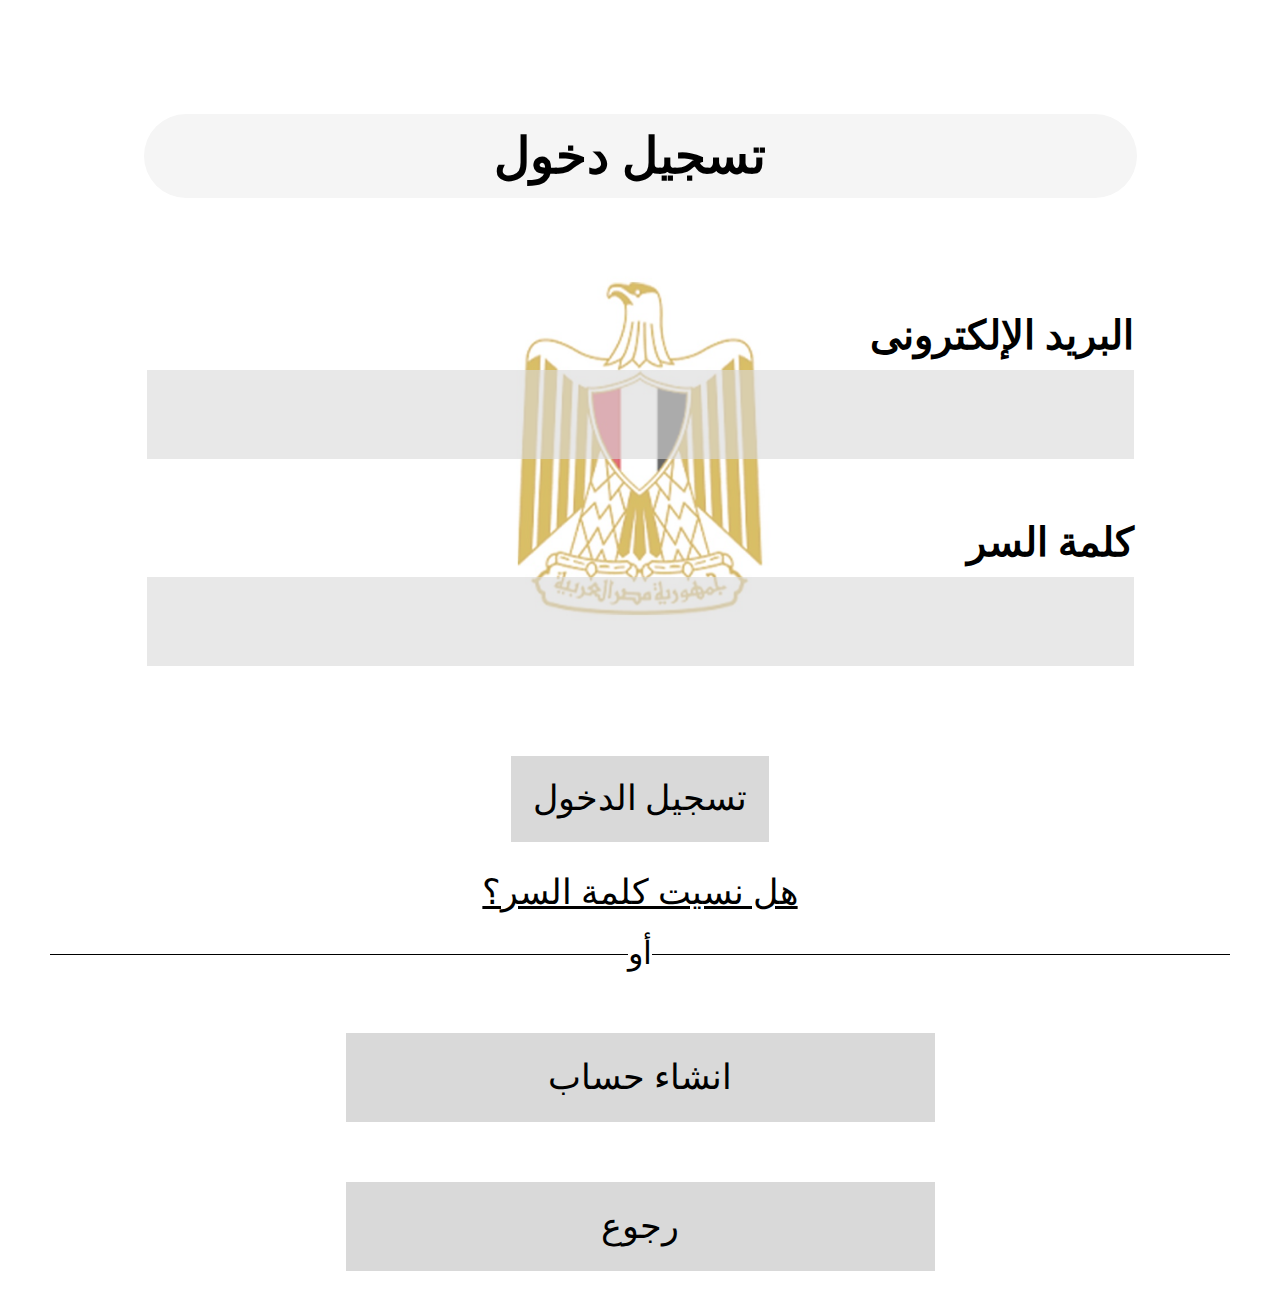
<file: login.html>
<!DOCTYPE html>
<html lang="en">
<head>
    <meta charset="UTF-8">
    <meta name="viewport" content="width=device-width, initial-scale=1.0">
    <title>Login Page</title>
        <link rel="stylesheet" href="./css folder/login.css">
</head>
<body>
    <div class="container">
    <div class="main-text">    
        <h1> تسجيل دخول</h1>
    </div>
    <form action="/dashboard" method="post">
        <div class="email" >
            <label>البريد الإلكترونى</label>
            <input type="email" required>
        </div>
        <div class="password">
            <label> كلمة السر</label>
            <input type="password" required>
        </div>
        <div class="login-btn">
            <button class="back" id="loginBtn"><a href="./startElection.html">تسجيل الدخول</a></button>
            <a href="./getPhoneNumber.html">هل  نسيت كلمة السر؟</a>
        </div>
    </form>
    <div class="or">
        <p >أو</p>
    </div>
    <div class="create-acc">
        <button class="back" ><a href="./createAcc.html">انشاء حساب</a></button>
        <div >
            <button class="back"><a href="./index.html">رجوع</a></button>
        </div>
    </div>
 
    </div>
    <script src="./js folder/login.js"></script>

</body>
</html>
</file>
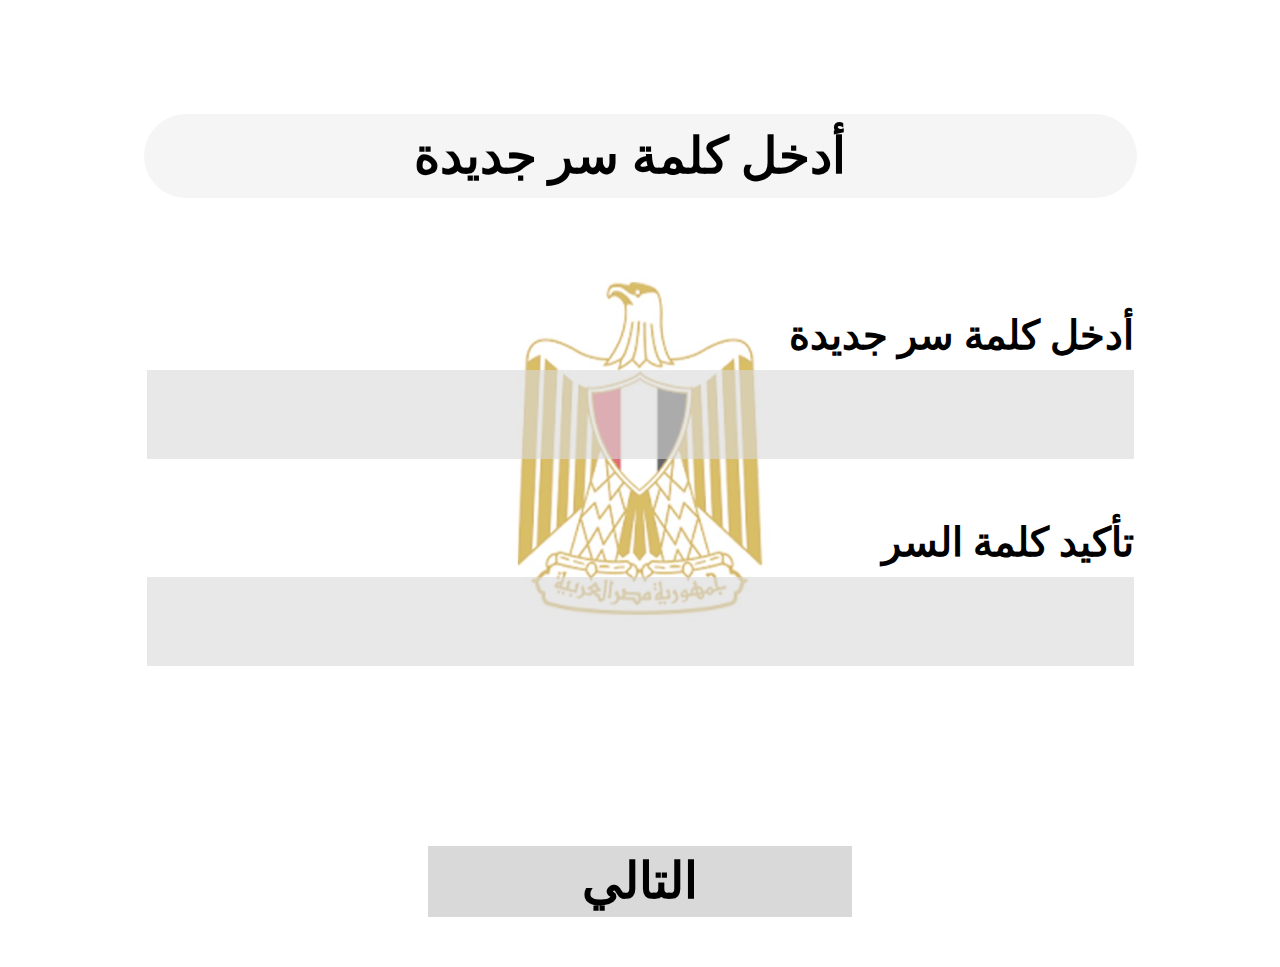
<file: newPassword.html>
<!DOCTYPE html>
<html lang="en">
<head>
    <meta charset="UTF-8">
    <meta name="viewport" content="width=device-width, initial-scale=1.0">
    <title>get phone number</title>
    <link rel="stylesheet" href="./css folder/getPhoneNumber.css">
</head>
<body>
    <div class="container">
        <div class="main-text">    
            <h1>  أدخل كلمة سر جديدة</h1>
        </div>
        <form action="">
            <div class="phone-number input">
                <label>أدخل كلمة سر جديدة</label>
                <input type="text" required>
            </div>
            <div class="phone-number input">
                <label>تأكيد كلمة السر </label>
                <input type="text" required>
            </div>
            <div class="login-btn">
                <button><a href="./login.html"> التالي</a></button>
            </div>
        </form>
    </div>
</body>
</html>
</file>
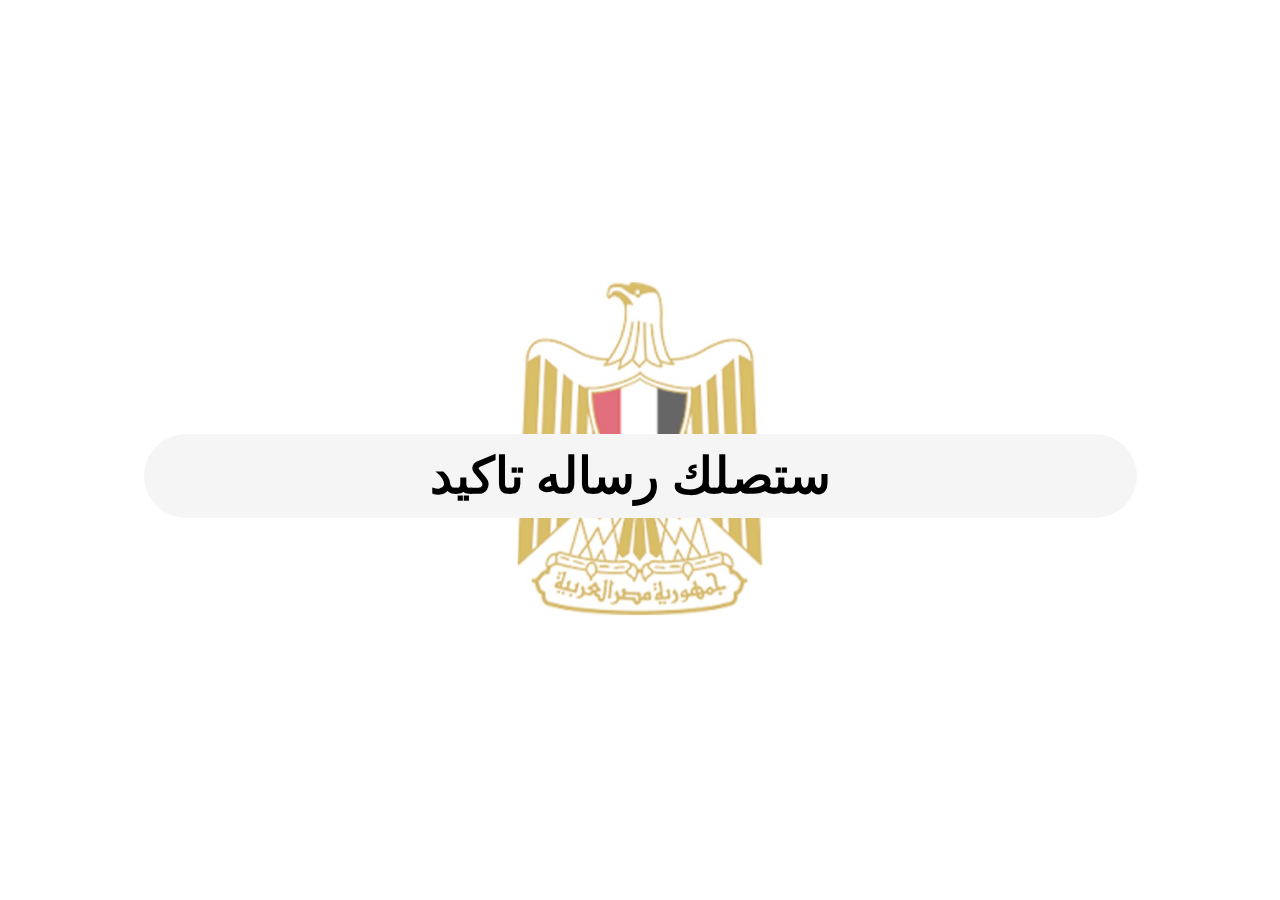
<file: sendMassege.html>
<!DOCTYPE html>
<html lang="en">
<head>
    <meta charset="UTF-8">
    <meta name="viewport" content="width=device-width, initial-scale=1.0">
    <title>Send message</title>
    <link rel="stylesheet" href="./css folder/send.css">
</head>
<body>
    <div class="container">
        <div class="main-text">    
            <h1><a href="./index.html">ستصلك رساله تاكيد</a></h1>
        </div>
    </div>
</body>
</html>
</file>
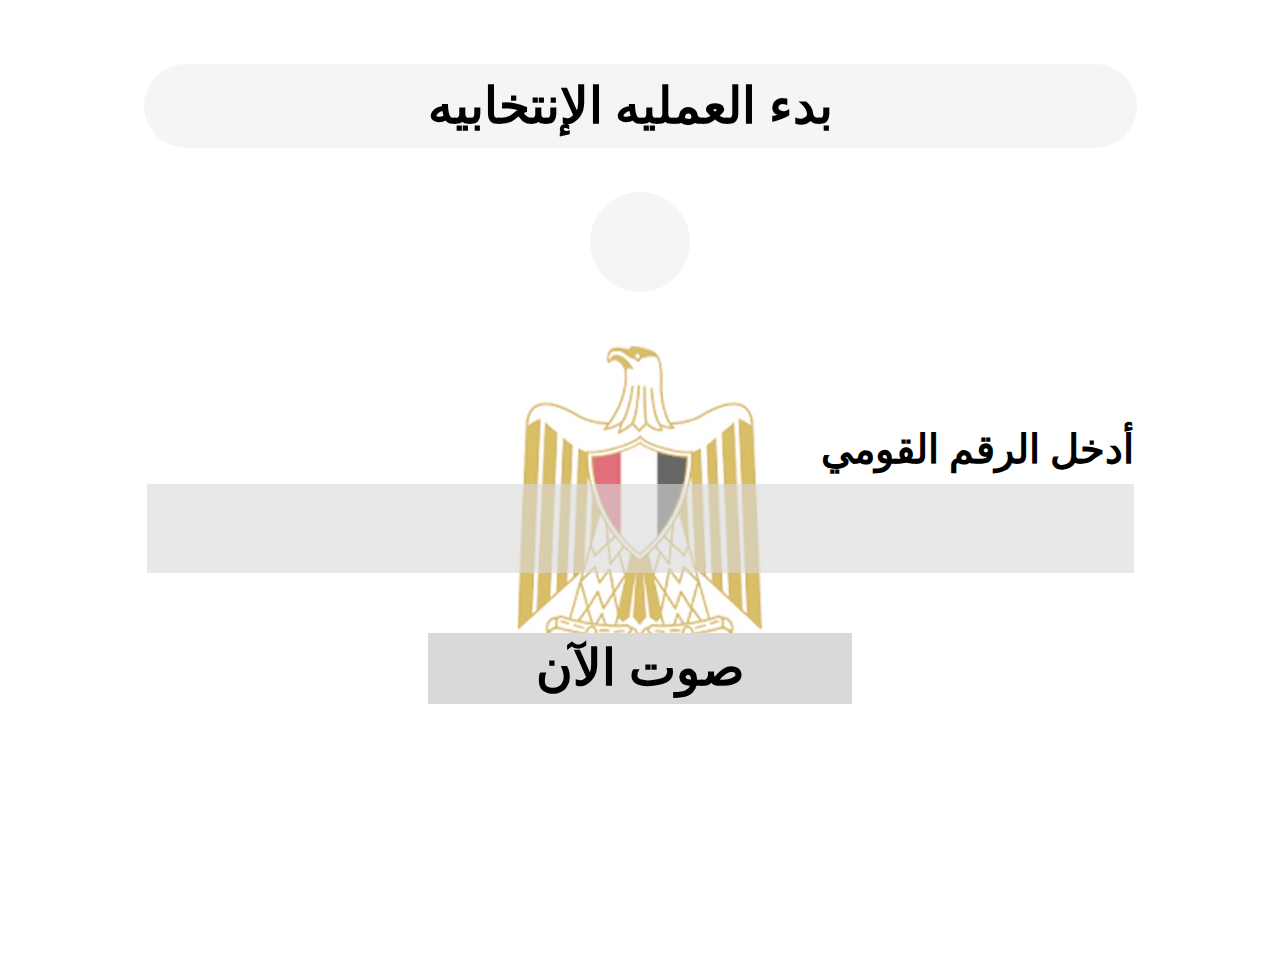
<file: startElection.html>
<!DOCTYPE html>
<html lang="en">
<head>
    <meta charset="UTF-8">
    <meta name="viewport" content="width=device-width, initial-scale=1.0">
    <title>get id </title>
    <link rel="stylesheet" href="./css folder/startElection.css">
    <!-- font awesome -->
    <link rel="stylesheet" href="https://cdnjs.cloudflare.com/ajax/libs/font-awesome/6.5.1/css/all.min.css"
        integrity="sha512-DTOQO9RWCH3ppGqcWaEA1BIZOC6xxalwEsw9c2QQeAIftl+Vegovlnee1c9QX4TctnWMn13TZye+giMm8e2LwA=="
        crossorigin="anonymous" referrerpolicy="no-referrer" />
</head>
<body>
    <div class="container">
        <div class="main-text">    
            <h1>
                بدء العمليه الإنتخابيه
            </h1> 
        </div>
        <div class="icon">
            <i class="fa-solid fa-user"></i>
        </div>
        <form action="">
            <div class="phone-number input">
                <label>أدخل الرقم القومي</label>
                <input type="text" required>
            </div>
            <div class="login-btn">
                <button><a href="./election.html"> صوت الآن</a></button>
            </div>
        </form>
        </div>
    </body>
</html>
</file>
<file: css folder/main.css>
@import url('https://fonts.googleapis.com/css2?family=Inter:slnt,wght@-10..0,100..900&display=swap');

* {
    margin: 0;
    padding: 0;
    box-sizing: border-box;
}

body {
    height: 100vh;
    width: 100%;
    /* overflow: hidden; */
}
html{
    scroll-behavior: smooth;
}

.container {
    position: relative;
    height: 100vh;
    /* width: 100%; */
    max-width: 100%;
    background: url(../imgs/Rectangle\ 2.png) no-repeat scroll center center;
    background-size: 100% 100%;
    z-index: 50px;
}

.container .menu {
    position: relative;
    font-size: 20px;
    color: white;
    z-index: 3;
    cursor: pointer;
    display: none;
}

.content {
    display: flex;
    flex-direction: column;
    gap: 500px;
}

.container::before {
    content: '';
    position: absolute;
    background: #414141BF;
    z-index: 2;
    width: 100%;
    height: 100%;
    top: 0;
    left: 0;
}

.container .header {
    z-index: 3;
    position: relative;
    width: 1310px;
    height: 84px;
    display: flex;
    align-items: center;
    justify-content: center;
    margin: 64px auto;
    padding-right: 20px;
}

.header::before {
    content: '';
    position: absolute;
    background: #F5F5F5;
    opacity: 0.2;
    z-index: 1;
    width: 100%;
    height: 100%;
    top: 0;
    left: 0;
    border-radius: 50px;
}

.header ul {
    cursor: pointer;
    position: relative;
    z-index: 9;
    list-style: none;
    display: flex;
    justify-content: space-between;
    width: 100%;
    padding-left: 40px;
    padding-right: 40px;
}

.header ul li a {
    position: relative;
    font-family: Inter;
    font-size: 25px;
    font-weight: 800;
    text-decoration: none;
    color: white;
    line-height: 30px;
    text-align: left;
}

.container .text {
    position: relative;
    z-index: 3;
    display: flex;
    flex-direction: column;
    justify-content: flex-end;
    justify-self: flex-end;
    align-items: flex-end;
    align-self: flex-end;
}

.container .text h1,
.container .text p {
    font-family: Inter;
    font-size: 65px;
    font-weight: 800;
    line-height: 79px;
    letter-spacing: 0em;
    text-align: left;
    color: white;
}

.container .text p {
    font-size: 35px;
    font-weight: 400;
    align-self: center;
    justify-self: center;
}

@media (max-width:786px) {
    .container {
        max-width: 786px;
        min-height: 900px;
        background-size: content;
        /* display: grid;
        grid-template-rows: repeat(auto-fill, minmax(100px, 1fr)); */
    }

    .container .content {
        gap: 100px;
        justify-content: center;
        align-items: center;
    }

    .header ul {
        margin-top: 60px;
        flex-direction: column;
        text-align: left;
        direction: rtl;
        display: none;
    }

    .header ul.active {
        margin-top: 60px;
        flex-direction: column;
        text-align: left;
        display: flex;
    }

    .container .menu {
        display: block;
    }

    .menu.active::after {
        width: 200px;
        height: 300px;
    }

    .menu::after {
        content: '';
        opacity: 0.8;
        top: 20px;
        left: 0;
        position: absolute;
        z-index: 3;
        width: 0;
        height: 0;
        background-color: rgb(0, 0, 0);
        border-radius: 20px;
        width: 200px;
    }

    .header ul li {
        margin: 10px;
    }

    .header::before {
        display: none;
    }

    .container .text {
        margin: 20px 172px;
        flex: 1;
        flex-wrap: wrap;
    }

    .text {
        display: flex;
        flex-direction: row;
    }

    .container .text p {
        font-size: 20px;
        font-weight: 300;
    }

    .container .text h1 {
        font-size: 32px;
        font-weight: 500;
    }

    body {
        overflow-x: hidden;

        max-width: 786px;
        height: 100vh;
    }
}

.container2 {
    padding: 50px;
    height: 100vh;
    max-width: 100%;
}

.container2 .content2 {
    display: flex;
    flex-direction: column;
}

.container2 .content2 .half1 {
    position: relative;
    align-self: flex-end;
    display: flex;
}

.container2 .content2 .half1 a {
    align-self: center;
    margin-right: 163px;
    font-family: Inter;
    font-size: 40px;
    font-weight: 800;
    line-height: 48px;
    letter-spacing: 0em;
    text-align: right;
    color: black;
}

.container2 .content2 .half2 {
    display: flex;
    position: relative;
    align-self: flex-start;
}

.container2 .content2 .half2 a {
    align-self: center;
    margin-left: 376px;
    font-family: Inter;
    font-size: 40px;
    font-weight: 800;
    line-height: 48px;
    letter-spacing: 0em;
    text-align: right;
    color: black;
}

@media (max-width:786px) {

    .container2 {
        padding: 20px;
        padding-left: 10px;
    }

    .container2 .content2 .half1 {
        flex-direction: column-reverse;
        flex-wrap: nowrap;
        max-width: 786px;
        align-self: center;
        justify-content: center;
        align-items: center;
    }

    .container2 .content2 .half1 a {
        margin-right: 0 !important;
        margin-top: 20px;
        font-size: 30px;
    }

    .container2 .content2 .half2 img,
    .container2 .content2 .half1 img {
        width: 200px !important;
        height: 200px !important;
        border-radius: 50% !important;
    }

    .container2 .content2 .half2 {
        margin-top: 97px;
        flex-direction: column;
        max-width: 786px;
        align-self: center;
        justify-content: center;
        align-items: center;
    }

    .container2 .content2 .half2 a {
        margin-left: 0 !important;
        margin-top: 20px;
        font-size: 30px;
    }
}

.container3 {
    padding: 50px;
    height: 80vh;
    max-width: 100%;
    background: #474545;
    direction: rtl;
    color: white;
    margin-top: 50px;
}

.text1 h1 {
    font-family: Inter;
    font-size: 50px;
    font-weight: 800;
    line-height: 61px;
    letter-spacing: 0em;
    text-align: right;
    text-decoration: underline;
    margin-bottom: 40px;
}

.text1 p {
    font-family: Inter;
    font-size: 25px;
    font-style: italic;
    font-weight: 400;
    line-height: 30px;
    letter-spacing: 0em;
    text-align: right;
    margin-bottom: 40px;
}
.text2 h1{
font-family: Inter;
font-size: 35px;
font-weight: 800;
line-height: 42px;
letter-spacing: 0em;
text-align: right;
margin-bottom: 40px;
}
.text2  ul li{
    font-family: Inter;
    font-size: 25px;
    font-style: italic;
    font-weight: 400;
    line-height: 30px;
    letter-spacing: 0em;
    text-align: right;
    margin-bottom: 10px;
}
@media (max-width:768px){
    .container3{
        height: 121vh;
        
    }
    .text2 h1{
        margin: 10px;
        line-height: 40px;
    font-size: 20px;
    text-decoration: underline;

    }
    .text1 h1{
        margin: 10px;
        font-size: 25px;

        line-height: 40px;
    }
    .text1 p{
        font-size: 15px;
        font-weight: 200;
        line-height: 20px;
        margin-bottom: 15px;
    }
    .text2  ul li{
        font-size: 18px;
        font-weight: 200;
        line-height: 20px;
    }
}

@media (max-width:1653px) {
    .container{
        height: 135vh;
    }
    .container2{
        height: 130vh;
    }
    .container3{
        height: 110vh;
    }
    /* .container2 .half1 img, .container2 .half2 img{
        width: 400px;
        height: 400px;
    } */
    .container2 .half1 a, .container2 .half2 a{
        font-size: 35px;
    }
    .container2 .content2 .half2{
        margin-top:10px; 
    }
    .container2 .content2 .half2 a{
        margin-left: 251px;
    }
    .container2 .content2 .half2 img,
    .container2 .content2 .half1 img {
        width: 800px;
        height: 480px;
        /* border-radius: 50%; */
    }
}
</file>
<file: css folder/createAcc.css>
*{
    margin: 0;
    padding: 0;
    box-sizing: border-box;

}
.container {
    position: relative;
    height: 100vh;
    max-width: 100%;
    background: url(../imgs/image\ 5.png) no-repeat scroll ;
    background-size: contain;
    background-position: center center;
    padding: 50px;
}
.container .main-text {
    z-index: 1;
    position: relative;
    max-width: 993px;
    height: 84px;
    display: flex;
    align-items: center;
    justify-content: center;
    margin: 64px auto;
    padding-right: 20px;
}

.container .main-text::before {
    content: '';
    position: absolute;
    background: #F5F5F5;
    opacity: 1;
    z-index: -1;
    width: 100%;
    height: 100%;
    top: 0;
    left: 0;
    border-radius: 50px;
}
.container .main-text h1 {
    font-family: Inter;
    font-size: 50px;
    font-weight: 800;
    line-height: 61px;
    letter-spacing: 0em;
    text-align: left;
}
.container form  {
    display: flex;
    justify-content: center ;
    align-items: center;
    margin: -10px auto;
    flex-direction: column;
    direction: rtl;
    padding: 30px;
    }
    .container form .input{
        position: relative;
        display: flex;
        justify-content: center;
        align-items: center;
        flex-direction: column;
        gap: 10px;
        padding: 30px;
    }
    .container form .input label{
        font-family: Inter;
        font-size: 40px;
        font-weight: 900;
        line-height: 48px;
        letter-spacing: 0em;
        text-align: right;
        align-self: flex-start;
    
    }
    .container form .input input{
        border: none;
        background: #D9D9D9;
        outline: none;
        font-size: 30px;
        background-blend-mode: multiply;
        width: 987px;
        height: 89px;
        align-self: flex-start;
        padding: 30px;
        opacity:  0.6;
    }
    .create-acc{
        margin-top: 30px;
        display: flex;
        justify-content: center;
        align-items: center;
        flex-direction: column;
    }
    .create-acc button{
        cursor: pointer;
        width: 589px;
        height: 89px;
        border: none;
        background: #D9D9D9;
    }
    .create-acc button a{
        font-family: Inter;
        font-size: 35px;
        font-weight: 800;
        line-height: 42px;
        letter-spacing: 0em;
        text-align: left;
        color:black;  
        text-decoration: none;
        
    }

    .login-btn1 {
        display: inline-block;
        padding: 10px 20px;
        background: #D9D9D9;
        color: white;
        text-decoration: none;
        border-radius: 4;
        margin: 20px;
        padding:  10px 100px;
    }
    .back{
    cursor: pointer;
        margin: 30px;
        width: 258px;
        height: 86px;
        border: none;
        background: #D9D9D9;
    }
    .container form .login-btn {
        width: 100%;
        height: 100%;
        display: flex;
        justify-content: center;
        align-items: center;
        flex-direction: column;
    }
    
    .container form .login-btn1 {
        color: black;
        text-decoration: none;
        font-family: Inter;
        font-size: 50px;
        font-weight: 800;
        line-height: 61px;
        letter-spacing: 0em;
        text-align: left;
        position: relative;
        z-index: 1000000000000000000;
    }
    
    .container form .login-btn a{
        font-family: Inter;
        font-size: 35px;
        font-weight: 400;
        line-height: 42px;
        letter-spacing: 0em;
        text-align: left;
        color:black;    
    }

    .back a{
        text-decoration: none;
        color: black;
        font-family: Inter;
        font-size: 50px;
        font-weight: 800;
        line-height: 61px;
        letter-spacing: 0em;
        text-align: left;
    }
    .back1 a{
        text-decoration: none;
        color: black;
        font-family: Inter;
        font-size: 50px;
        font-weight: 800;
        line-height: 61px;
        letter-spacing: 0em;
        text-align: left;
    }
    @media (max-width:786px){
        .container form {
            padding: 10px;
        }
        .container form .input label, .container form .input label{
            font-size: 30px;
            font-weight: 800;
            line-height: 48px;
            align-self:center ;
            
        }
        .container form .input input,.container form .input input{
        width:  100%;
        }
        .container .main-text h1{
            font-size: 30px;
            font-weight: 800;
        }
        .container form .login-btn button  a{
        font-size: 30px;
        width:  100%;
        height: 71px;
        }
        .create-acc button{
            width: 289px;
        }
        .back{
            width: 289px;
        }
        .back a{
            font-size: 30px;
            font-weight: 400;
        }
    }


    @media (max-width:1653px){
        .container form {
            padding: 50px;
        }
        .container form .input label, .container form .input label{
            font-size: 30px;
            font-weight: 800;
            line-height: 48px;
            align-self:left;
            
        }
        .container form div,.container form .input input{
            width:  100%;
        }
        .container .main-text h1{
            font-size: 30px;
            font-weight: 800;
        }
        .container form .login-btn button  a{
        font-size: 30px;
        width:  100%;
        height: 71px;
        }
        .create-acc button{
            width: 289px;
        }
        .back{
            width: 289px;
        }
        .back a{
            font-size: 30px;
            font-weight: 400;
        }
    }
</file>
<file: css folder/election.css>
*{
    margin: 0;
    padding: 0;
    box-sizing: border-box;

}
.container{
    padding: 50px;
}
table{
    max-width: 80%;
    margin: 0 auto;
}
table td {
    padding: 10px;
    margin: 0;
}
table thead td{
font-family: Inter;
font-size: 30px;
font-weight: 600;
line-height: 73px;
letter-spacing: 0em;
text-align: center;
}
table thead tr{
    background: #A19D9D;
    border: none;
    border-bottom: 1px solid #FFFFFF
}
table tbody tr{
    background: #D9D9D9;
    border-bottom: 1px solid #FFFFFF;
}

table tbody tr .preson {
    max-width:calc(258px -200px) ;
    height: calc(378px - 250px);
}
table tbody tr .icon {
    max-width: 213px;
    height: 159px;
    margin:0 auto;
}

table tbody td{
font-family: Inter;
font-size: 45px;
font-weight: 900;
line-height: 54px;
text-align: center;

}
table tbody td input{
width: 40px;
height: 40px;
background-color: #fff;
position: relative;
display: flex;
justify-content: center;
align-items: center;
margin: 0 auto;
}

.back{
    cursor: pointer;
    margin: 30px;
    width: 258px;
    height: 86px;
    border: none;
    background: #D9D9D9;
}
.back a{
    text-decoration: none;
    color: black;
    font-family: Inter;
    font-size: 50px;
    font-weight: 800;
    line-height: 61px;
    letter-spacing: 0em;
    text-align: left;
}

.create-acc{
    margin-top: 30px;
    display: flex;
    justify-content: center;
    align-items: center;
    flex-direction: column;
}
.create-acc a{
    cursor: pointer;
    width: 589px;
    height: 89px;
    border: none;
    background: #D9D9D9;
}
.create-acc button a{
    font-family: Inter;
    font-size: 35px;
    font-weight: 400;
    line-height: 42px;
    letter-spacing: 0em;
    text-align: left;
    color:black;    
    text-decoration: none;
}

@media (max-width:786px) {
    .container{
        max-width:786px ;
    }
    .create-acc button{
        width: 289px;
    }
    .back{
        width: 289px;
    }
    .back a{
        font-size: 30px;
        font-weight: 400;
    }
    /* .show{
        display: none;
    } */
    table tbody tr .preson{
        width: 108px;
        height: 178px;
    }
    table tbody tr .icon{
        width: 100px;
        height: 129px;
    }
    table thead td{
        font-size: 30px;
        font-weight: 400;
    }   
     table tbody td{
        font-size: 25px;
        font-weight: 500;
    }
}


@media (max-width:1653px) {

    table tbody tr .person{
        max-width:calc(258px -250px) ;
        height: calc(378px - 300px);
    }
    table tbody tr .icon{
        max-width: 213px;
        height: 159px;
    }
    table thead td{
        font-size: 30px;
        font-weight: 600;
        }
        table tbody td {
            font-size: 30px;
            font-weight: 600;
        }
}
</file>
<file: css folder/getPhoneNumber.css>
*{
    margin: 0;
    padding: 0;
    box-sizing: border-box;

}
.container {
    position: relative;
    height: 100vh;
    max-width: 100%;
    background: url(../imgs/image\ 5.png) no-repeat scroll ;
    background-size: contain;
    background-position: center center;
    padding: 50px;
}
.container .main-text {
    z-index: 1;
    position: relative;
    max-width: 993px;
    height: 84px;
    display: flex;
    align-items: center;
    justify-content: center;
    margin: 64px auto;
    padding-right: 20px;
}

.container .main-text::before {
    content: '';
    position: absolute;
    background: #F5F5F5;
    opacity: 1;
    z-index: -1;
    width: 100%;
    height: 100%;
    top: 0;
    left: 0;
    border-radius: 50px;
}
.container .main-text h1 {
    font-family: Inter;
    font-size: 50px;
    font-weight: 800;
    line-height: 61px;
    letter-spacing: 0em;
    text-align: left;
}
.container form  {
    display: flex;
    justify-content: center ;
    align-items: center;
    margin: -10px auto;
    flex-direction: column;
    direction: rtl;
    padding: 30px;
    }
    .container form .input{
        position: relative;
        display: flex;
        justify-content: center;
        align-items: center;
        flex-direction: column;
        gap: 10px;
        padding: 30px;
    }
    .container form .input label{
        font-family: Inter;
        font-size: 40px;
        font-weight: 900;
        line-height: 48px;
        letter-spacing: 0em;
        text-align: right;
        align-self: flex-start;
    
    }
    .container form .input input{
        border: none;
        background: #D9D9D9;
        outline: none;
        font-size: 30px;
        background-blend-mode: multiply;
        width: 987px;
        height: 89px;
        align-self: flex-start;
        padding: 30px;
        opacity:  0.6;
    }
    .container form .login-btn {
        width: 100%;
        height: 100%;
        display: flex;
        justify-content: center;
        align-items: center;
        flex-direction: column;
    }
    .container form .login-btn button{
        width: 424px;
        height: 71px;
        margin-bottom: 20px;
        border: none;
        background: #D9D9D9;
        margin-top: 150px;
    }
    .container form .login-btn button  a{
    color: black;
    text-decoration: none;
    font-family: Inter;
    font-size: 50px;
    font-weight: 800;
    line-height: 61px;
    letter-spacing: 0em;
    text-align: left;
    }
    @media (max-width:786px) {
        .container form {
            padding: 10px;
                }
                .container form .input label, .container form .input label{
                    font-size: 25px;
                    font-weight: 500;
                    line-height: 48px;
                    align-self:center ;
                    
                }
                .container form .input input,.container form .input input{
                width:  100%;
                /* border-radius: 0px; */
                }
                .container .main-text h1{
                    font-size: 30px;
                    font-weight: 800;
                }
                .container form .login-btn button a{
                    font-size: 30px;
                    font-weight: 600;
                }
                .container form .login-btn button {
                width:  60%;
                height: 71px;
                }
            }
</file>
<file: css folder/info.css>
*{
    margin: 0;
    padding: 0;
    box-sizing: border-box;

}
.container {
    position: relative;
    height: 100vh;
    max-width: 100%;
    /* background: url(../imgs/image\ 5.png) no-repeat scroll ; */
    background-size: contain;
    background-position: center center;
    padding: 50px;
    direction: rtl;

}
.container .main-text {
    z-index: 1;
    position: relative;
    max-width: 993px;
    height: 84px;
    display: flex;
    align-items: center;
    justify-content: center;
    margin: 64px auto;
    padding-right: 20px;
}

.container .main-text::before {
    content: '';
    position: absolute;
    background: #F5F5F5;
    opacity: 1;
    z-index: -1;
    width: 100%;
    height: 100%;
    top: 0;
    left: 0;
    border-radius: 50px;
}
.container .main-text h1 {
    font-family: Inter;
    font-size: 50px;
    font-weight: 800;
    line-height: 61px;
    letter-spacing: 0em;
    text-align: left;
}
.container  ul{
    display: flex;
    justify-content: center;
    align-items: center;
    flex-direction: column;
}
.container  li{
    display: flex;
    flex-wrap: wrap;    
    flex-direction: row;
    align-items: center;
    justify-content: space-between;
    padding: 30px;
}
.container   .text{
    max-width: 998px;
}
.container  .text p{
        font-family: Inter;
    font-size: 30px;
    font-weight: 400;
    line-height: 36px;
    letter-spacing: 0em;
    text-align: right;
}
.container  .text h1{
    font-family: Inter;
    font-size: 40px;
    font-weight: 900;
    line-height: 48px;
    letter-spacing: 0em;
    text-align: right;
    text-decoration: underline;
    margin-bottom: 20px;
}

.container li img{
    max-width: 479px;
    height: 599px;
position: relative;
margin-right:20px ;

}



.back{
    cursor: pointer;
    margin: 30px;
    width: 258px;
    height: 86px;
    border: none;
    background: #D9D9D9;
    margin: 10px auto;
}
.back a{
    text-decoration: none;
    color: black;
    font-family: Inter;
    font-size: 50px;
    font-weight: 800;
    line-height: 61px;
    letter-spacing: 0em;
    text-align: left;
}

@media (max-width:786px) {
    .container .main-text h1{
        font-size: 25px;
        font-weight:500;
    }
    .container  .text h1{
        font-size: 20px;
    }
    .container  .text p{
        font-size: 15px;
    }
    .container li{
        justify-content: center;
        align-items: center;
        flex-direction: column-reverse;
    }
    .container li img{
        width: 200px !important;
        height: 200px !important;
        border-radius: 50%;
        margin: 1px auto !important;
    }
    .back {
        width: 150px;
        height: 66px;
    }
    .back a{
    font-size: 30px;
    }
}
@media (max-width:1653px) {
    .container  .text{
        max-width: 498px;
    }
    .container li .abd-el-fatah{
        width: 600px;
        height: 500px;
        margin-top: -430px;
        margin-right: 20px;

    }
    .container li .abd-elsand{
        width: 600px;
        height: 500px;
        margin-top: -430px;
        margin-right: 20px;
    }
    .container li .haazem{
        margin-right: 20px;
    }

    .container li .mohamed{
        width: 600px;
        height: 500px;
        margin-top: -430px; 
        margin-right: 20px;
    }
    .container  .text h1{
        font-size: 30px;
    }
    .container  .text p{
        font-size: 25px;
    }
    .back {
        width: 250px;
        height: 86px;
    }
    .back a{
    font-size: 30px;
    }
    .container .main-text h1{
        font-size: 25px;
        font-weight: 800;
    }
}


@media (max-width:1172px){
    .container li img{
        max-width: 200px !important;
        height: 200px !important;
    
        
    }

    .container li .abd-el-fatah{
        margin-top: -730px;
        margin-right: 20px;

    }
    .container li .abd-elsand{
    margin-top: -730px;
        margin-right: 20px;
    }
    .container li .haazem{
        margin-top: -400px !important;
        margin-right: 20px;
    }

    .container li .mohamed{
        margin-top: -730px !important; 
        margin-right: 20px;
    }

}
</file>
<file: css folder/login.css>
*{
    margin: 0;
    padding: 0;
    box-sizing: border-box;

}
.container {
    position: relative;
    height: 100vh;
    max-width: 100%;
    background: url(../imgs/image\ 5.png) no-repeat scroll ;
    background-size: contain;
    background-position: center center;
    padding: 50px;
}
.container .main-text {
    z-index: 1;
    position: relative;
    max-width: 993px;
    height: 84px;
    display: flex;
    align-items: center;
    justify-content: center;
    margin: 64px auto;
    padding-right: 20px;
}

.container .main-text::before {
    content: '';
    position: absolute;
    background: #F5F5F5;
    opacity: 1;
    z-index: -1;
    width: 100%;
    height: 100%;
    top: 0;
    left: 0;
    border-radius: 50px;
}
.container .main-text h1 {
    font-family: Inter;
    font-size: 50px;
    font-weight: 800;
    line-height: 61px;
    letter-spacing: 0em;
    text-align: left;
}
.container form  {
display: flex;
justify-content: center ;
align-items: center;
margin: -10px auto;
flex-direction: column;
direction: rtl;
z-index: 99999;
padding: 30px;
}
.container form .email{
    position: relative;
    display: flex;
    justify-content: center;
    align-items: center;
    flex-direction: column;
    gap: 10px;
    padding: 30px;
}
.container form .email label{
    font-family: Inter;
    font-size: 40px;
    font-weight: 900;
    line-height: 48px;
    letter-spacing: 0em;
    text-align: right;
    align-self: flex-start;

}
.container form .email input{
    border: none;
    background: #D9D9D9;
    outline: none;
    font-size: 30px;
    background-blend-mode: multiply;
    width: 987px;
    height: 89px;
    align-self: flex-start;
    padding: 30px;
    opacity:  0.6;
}

.container form .password{
    position: relative;
    display: flex;
    justify-content: center;
    align-items: center;
    flex-direction: column;
    gap: 10px;
    padding: 30px;
    margin-bottom: 30px;
}
.container form .password label{
    font-family: Inter;
    font-size: 40px;
    font-weight: 900;
    line-height: 48px;
    letter-spacing: 0em;
    text-align: right;
    align-self: flex-start;

}
.container form .password input{
    border: none;
    background: #D9D9D9;
    outline: none;
    font-size: 30px;
    background-blend-mode: multiply;
    width: 987px;
    height: 89px;
    align-self: flex-start;
    padding: 30px;
    opacity:  0.6;
}
.container form .login-btn {
    width: 100%;
    height: 100%;
    display: flex;
    justify-content: center;
    align-items: center;
    flex-direction: column;
}

.container form .login-btn1 {
    color: black;
    text-decoration: none;
    font-family: Inter;
    font-size: 50px;
    font-weight: 800;
    line-height: 61px;
    letter-spacing: 0em;
    text-align: left;
}

.container form .login-btn a{
    font-family: Inter;
    font-size: 35px;
    font-weight: 400;
    line-height: 42px;
    letter-spacing: 0em;
    text-align: left;
    color:black;    
}

.or{
display: flex;
justify-content: center;
position: relative; 

}
.or::before{
    content: '';
    width: 49%;
    height: 1px;
    background-color: black;
    position: absolute;
    top: 50%;
    left: 0;
}
.or::after{
    content: '';
    width: 49%;
    height: 1px;
    background-color: black;
    position: absolute;
    top: 50%;
    right: 0;
}
.or p{
    font-family: Inter;
    font-size: 32px;
    font-weight: 400;
    line-height: 39px;
    letter-spacing: 0em;
    text-align: left;    
}
.create-acc{
    margin-top: 30px;
    display: flex;
    justify-content: center;
    align-items: center;
    flex-direction: column;
}
.create-acc button{
    cursor: pointer;
    width: 589px;
    height: 89px;
    border: none;
    background: #D9D9D9;
}
.create-acc button a{
    font-family: Inter;
    font-size: 35px;
    font-weight: 400;
    line-height: 42px;
    letter-spacing: 0em;
    text-align: left;
    color:black;    
    text-decoration: none;
}
.back{
    cursor: pointer;

    margin: 30px;
    width: 258px;
    height: 86px;
    border: none;
    background: #D9D9D9;
}
.back a{
    text-decoration: none;
    color: black;
    font-family: Inter;
    font-size: 50px;
    font-weight: 800;
    line-height: 61px;
    letter-spacing: 0em;
    text-align: left;
}
.login-btn1 {
    display: inline-block;
    padding: 10px 20px;
    background: #D9D9D9;
    color: white;
    text-decoration: none;
    border-radius: 4;
    margin: 20px;
    padding:  10px 100px;
}
@media (max-width:786px) {
    .container form {
    padding: 10px;
    }
    .container form .email label, .container form .password label{
        font-size: 30px;
        font-weight: 800;
        line-height: 48px;
        align-self:center ;
        
    }
    .container form .email input,.container form .password input,.container form .login-btn button{
    width:  100%;
    }
    .container .main-text h1{
        font-size: 30px;
        font-weight: 800;
    }
    .container form .login-btn button  a{
    font-size: 30px;
    width:  100%;
    height: 71px;
    }
    .create-acc button{
        width: 289px;
        padding: 30px;
    }
    /* .back{
        width: 259px;
    } */
    .back a{
        font-size: 30px;
        font-weight: 400;
    }
}

@media (max-width:986px) 
{
    .container{
    padding: 10px;
}
    .container form {
    padding: 10px;
    }
    .container form .email label, .container form .password label{
        font-size: 30px;
        font-weight: 800;
        line-height: 48px;
        align-self:center ;
    }
    .container form .email input,.container form .password input,.container form .login-btn button{
    width:  100%;
    }
    #loginBtn{
        width: 30%;
    }
    .container .main-text h1{
        font-size: 30px;
        font-weight: 800;
    }
    /* .container form .login-btn button  a{
    font-size: 30px;
    width:  100%;
    height: 71px;
    } */
    .create-acc button{
        width: 289px;
        padding: 30px;
    }
    /* .back{
        width: 259px;
    } */
    .back a{
        font-size: 30px;
        font-weight: 400;
    }
}
</file>
<file: css folder/send.css>
*{
    margin: 0;
    padding: 0;
    box-sizing: border-box;

}
.container {
    position: relative;
    height: 100vh;
    max-width: 100%;
    background: url(../imgs/image\ 5.png) no-repeat scroll ;
    background-size: contain;
    background-position: center center;
    padding: 50px;
}
.container .main-text {
    z-index: 1;
    position: relative;
    max-width: 993px;
    height: 84px;
    display: flex;
    align-items: center;
    justify-content: center;
    margin: 64px auto;
    padding-right: 20px;
    top: 40%;
}

.container .main-text::before {
    content: '';
    position: absolute;
    background: #F5F5F5;
    opacity: 1;
    z-index: -1;
    width: 100%;
    height: 100%;
    top: 0;
    left: 0;
    border-radius: 50px;
}
.container .main-text h1 {
    font-family: Inter;
    font-size: 50px;
    font-weight: 800;
    line-height: 61px;
    letter-spacing: 0em;
    text-align: left;
    
}
.container .main-text h1 a{
    text-decoration: none;
    color: black;
}
@media (max-width: 768px) {
    .container .main-text h1 {
      
        font-size: 30px;
    
        
    }
}
</file>
<file: css folder/startElection.css>
*{
    margin: 0;
    padding: 0;
    box-sizing: border-box;

}
.container {
    position: relative;
    height: 100vh;
    max-width: 100%;
    background: url(../imgs/image\ 5.png) no-repeat scroll;
    /* background-size: contain; */
    background-size: contain;
    background-position: center;
}
.container .main-text {
    z-index: 1;
    position: relative;
    max-width: 993px;
    height: 84px;
    display: flex;
    align-items: center;
    justify-content: center;
    margin: 64px auto;
    padding-right: 20px;
}

.container .main-text::before {
    content: '';
    position: absolute;
    background: #F5F5F5;
    opacity: 1;
    z-index: -1;
    width: 100%;
    height: 100%;
    top: 0;
    left: 0;
    border-radius: 50px;
}
.container .main-text h1 {
    font-family: Inter;
    font-size: 50px;
    font-weight: 800;
    line-height: 61px;
    letter-spacing: 0em;
    text-align: left;
}

.icon{
    z-index: 1;
    position: relative;
    width: 100px;
    height: 100px;
    border-radius: 50%;
    display: flex;
    align-items: center;
    justify-content: center;
    margin: 64px auto;
    /* padding-right: 20px; */
}
.icon i{
    font-size: 45px;
    color: black;
    text-align: center; 
    align-self: center;
    justify-self: center; 
}
.icon::before{
    content: '';
    position: absolute;
    background: #F5F5F5;
    z-index: -1;
    width: 100%;
    height: 100%;
    top: 0;
    left: 0;
    border-radius: 50px;
}
.container form  {
display: flex;
justify-content: center ;
align-items: center;
margin: -10px auto;
flex-direction: column;
direction: rtl;
padding: 30px;
}
.container form .input{
    position: relative;
    display: flex;
    justify-content: center;
    align-items: center;
    flex-direction: column;
    gap: 10px;
    padding: 30px;
}
.container form .input label{
    font-family: Inter;
    font-size: 40px;
    font-weight: 900;
    line-height: 48px;
    letter-spacing: 0em;
    text-align: right;
    align-self: flex-start;

}
.container form .input input{
    border: none;
    background: #D9D9D9;
    outline: none;
    font-size: 30px;
    background-blend-mode: multiply;
    width: 987px;
    height: 89px;
    align-self: flex-start;
    padding: 30px;
    opacity:  0.6;
}

.container form .input{
    position: relative;
    display: flex;
    justify-content: center;
    align-items: center;
    flex-direction: column;
    gap: 10px;
    padding: 30px;
    margin-bottom: 30px;
}

.container form .login-btn {
    width: 100%;
    height: 100%;
    display: flex;
    justify-content: center;
    align-items: center;
    flex-direction: column;
}
.container form .login-btn button{
    width: 424px;
    height: 71px;
    margin-bottom: 20px;
    border: none;
    background: #D9D9D9;
}
.container form .login-btn button  a{
    color: black;
    text-decoration: none;
    font-family: Inter;
font-size: 50px;
font-weight: 800;
line-height: 61px;
letter-spacing: 0em;
text-align: left;
}

.container form .login-btn  a{
    font-family: Inter;
    font-size: 35px;
    font-weight: 400;
    line-height: 42px;
    letter-spacing: 0em;
    text-align: left;
    color:black;    
}



@media (max-width:786px) {
    .container form {
padding: 10px;
    }
    .container form .email label, .container form .password label{
        font-size: 30px;
        font-weight: 800;
        line-height: 48px;
        align-self:center ;
        
    }
    .container form .input input,.container form .login-btn button{
    width:  100%;
    }
    .container .main-text h1{
        font-size: 30px;
        font-weight: 800;
    }

    .container form .login-btn button  a{
    font-size: 30px;
    width:  100%;
    height: 71px;
    }
    .create-acc button{
        width: 289px;
    }
    .login-btn button{
        width: 40%  !important;
    }

}
@media (max-width:1653px) {
    .icon{
    top: -20px;
    }
}
</file>
